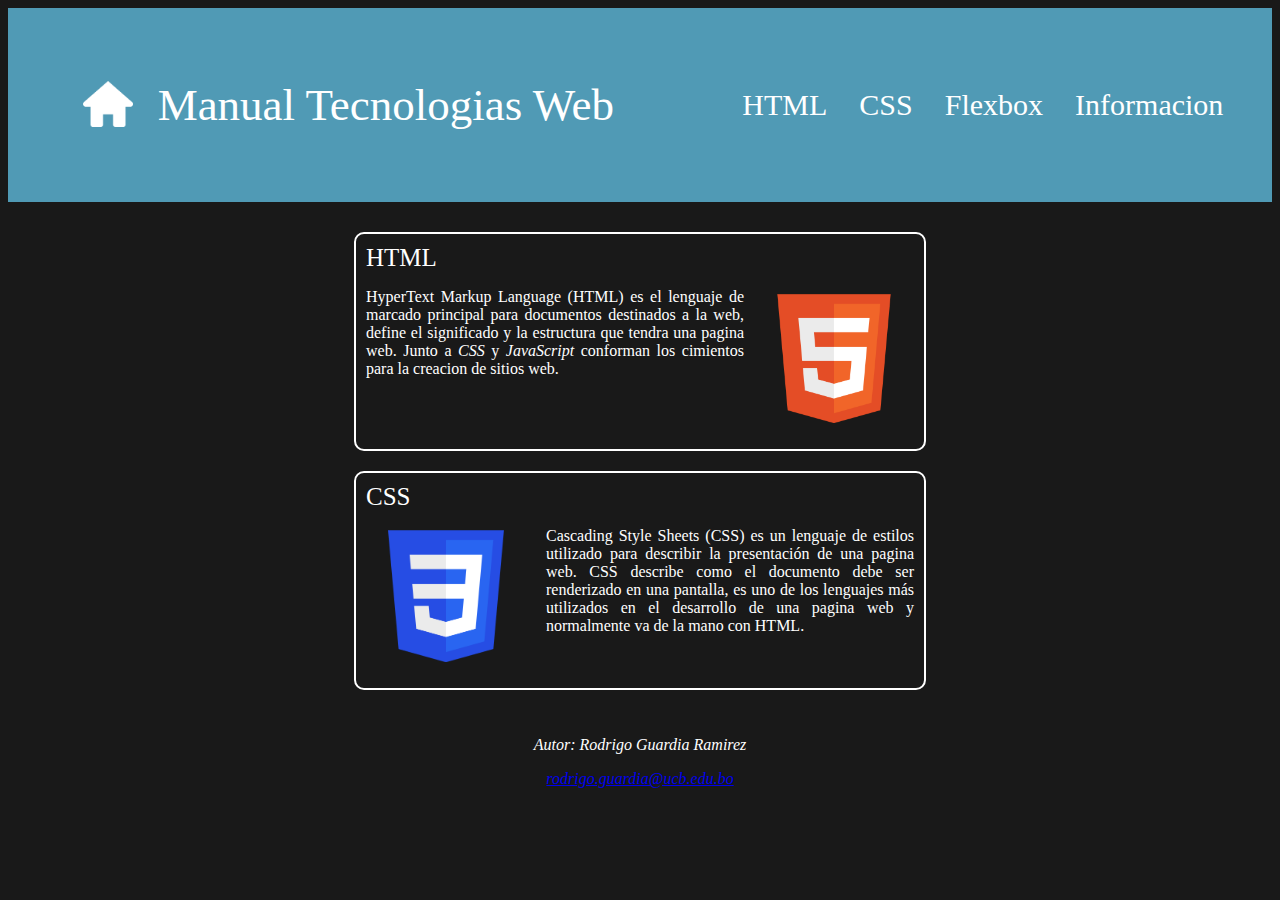
<file: index.html>
<!DOCTYPE html>
<html lang="en">
<head>
    <meta charset="UTF-8">
    <meta http-equiv="X-UA-Compatible" content="IE=edge">
    <meta name="viewport" content="width=device-width, initial-scale=1.0">
    <link rel="stylesheet" type="text/css" href="CSS/style.css">
    <title>Manual Tecnologias Web</title>
    <link rel="icon" href="imagenes/Title_Icon.png" type="image/icon type">

</head>

<body>
    <div id="page_select">
        <div id = "title">
            <header>
                <a href="index.html" id="main_title"><img src="imagenes/house.png" alt="Home" id = "home">Manual Tecnologias Web</a>
            </header>
        </div >
        <div id="links">
            <div class="link" style="cursor: pointer;" onclick="location.href='HTML/htmlGuide.html';">
                <a class = "Redirect_Link" href="HTML/htmlGuide.html" target="_self">HTML</a>
            </div>
            <div class="link" style="cursor: pointer;" onclick="location.href='HTML/cssGuide.html';">
                <a class = "Redirect_Link" href="HTML/cssGuide.html" target="_self">CSS</a>
            </div>
            <div class="link" style="cursor: pointer;" onclick="location.href='HTML/flexbox.html';">
                <a class = "Redirect_Link" href="HTML/flexbox.html" target="_self">Flex<wbr>box</a>
            </div>
            <div class = "link" style="cursor: pointer;" onclick="location.href='HTML/aboutMe.html';">
                <a class = "Redirect_Link" href="HTML/aboutMe.html" target="_self">Informa<wbr>cion</a>
            </div>
        </div>
    </div>

    <div id="pages">
        <div class = "page_Text" onclick="location.href='HTML/htmlGuide.html';" style="cursor: pointer;">
            <a class = "Redirect_Link" href="HTML/htmlGuide.html" target="_self">HTML</a>
            <p><img id = "imgHTML" src="imagenes/html.png" class="image">
                HyperText Markup Language (HTML) es el lenguaje de marcado principal
                para documentos destinados a la web, define el significado y la estructura que tendra una pagina web. 
                Junto a <em>CSS</em> y <em>JavaScript</em> conforman los cimientos para la creacion de sitios web.
            </p>
        </div>
        <div class = "page_Text" onclick="location.href='HTML/cssGuide.html';" style="cursor: pointer;">
            <a class = "Redirect_Link" href="HTML/cssGuide.html" target="_self">CSS</a>
            <p>
                <img src="imagenes/CSS.png" alt="logo_css" id = "imgCSS" class="image">
                Cascading Style Sheets (CSS) es un lenguaje de estilos utilizado para describir la presentación de una pagina web.
                CSS describe como el documento debe ser renderizado en una pantalla, es uno de los lenguajes más utilizados en el desarrollo de una pagina web
                y normalmente va de la mano con HTML.
            </p>
        </div>
    </div>
    <footer>
        <address>
            <p id ="autor">Autor: Rodrigo Guardia Ramirez</p>
            <a id = "autor" href = "mailto:rodrigo.guardia@ucb.edu.bo">rodrigo.guardia@ucb.edu.bo</a>
        </address>
    </footer>
</body>
</html>
</file>
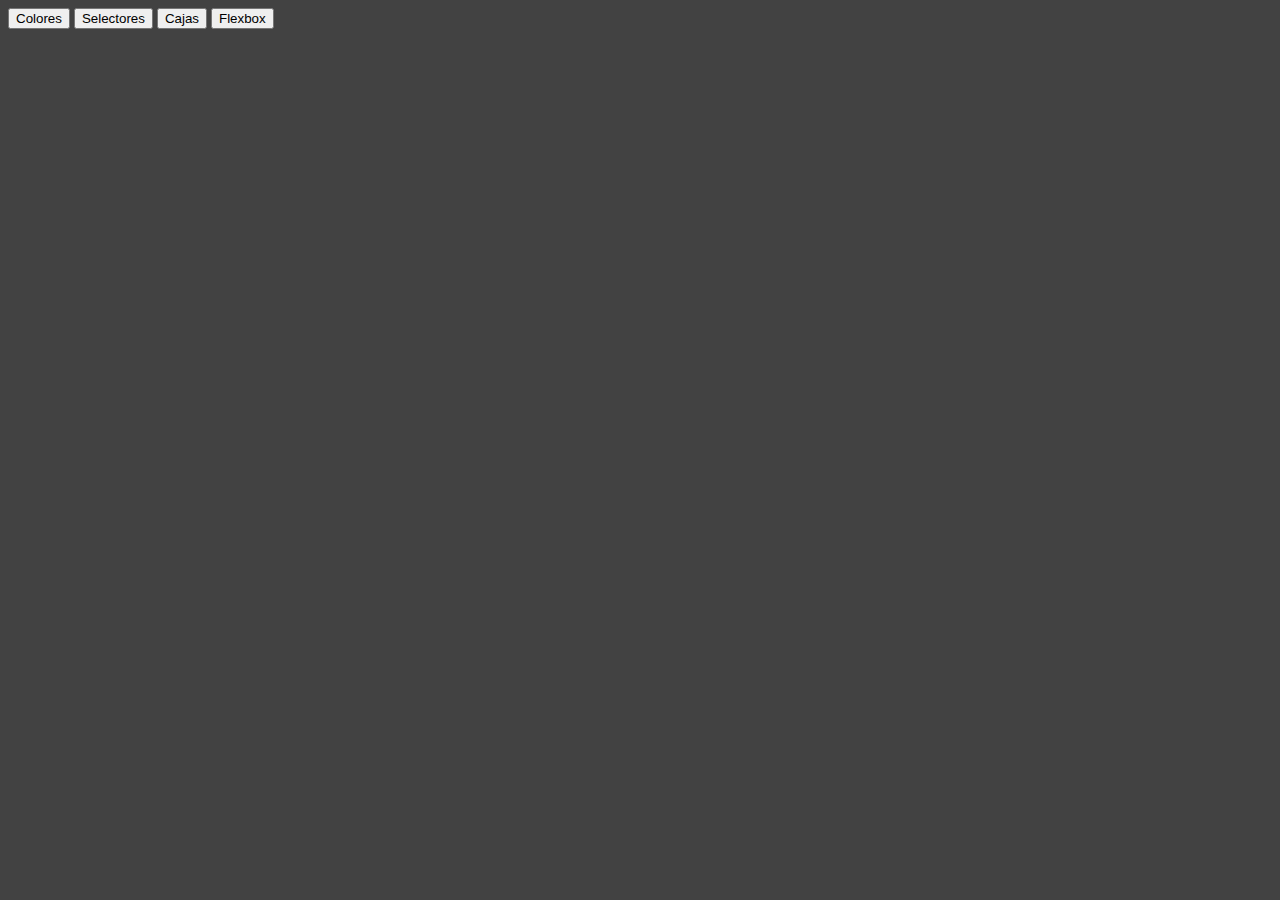
<file: cssGuide.html>
<!DOCTYPE html>
<html lang="en">
<head>
    <meta charset="UTF-8">
    <meta http-equiv="X-UA-Compatible" content="IE=edge">
    <meta name="viewport" content="width=device-width, initial-scale=1.0">
    <link rel="stylesheet" type="text/css" href="style.css">
    <title>Manual Tecnologias Web</title>
    <link rel="icon" href="Title_Icon.png" type="image/icon type">
</head>


<body>
    <aside id = "list">
        <button class = "listSelect">Colores</button>
        <button class = "listSelect">Selectores</button>
        <button class = "listSelect">Cajas</button>
        <button class = "listSelect">Flexbox</button>
    </aside>
</body>
</file>
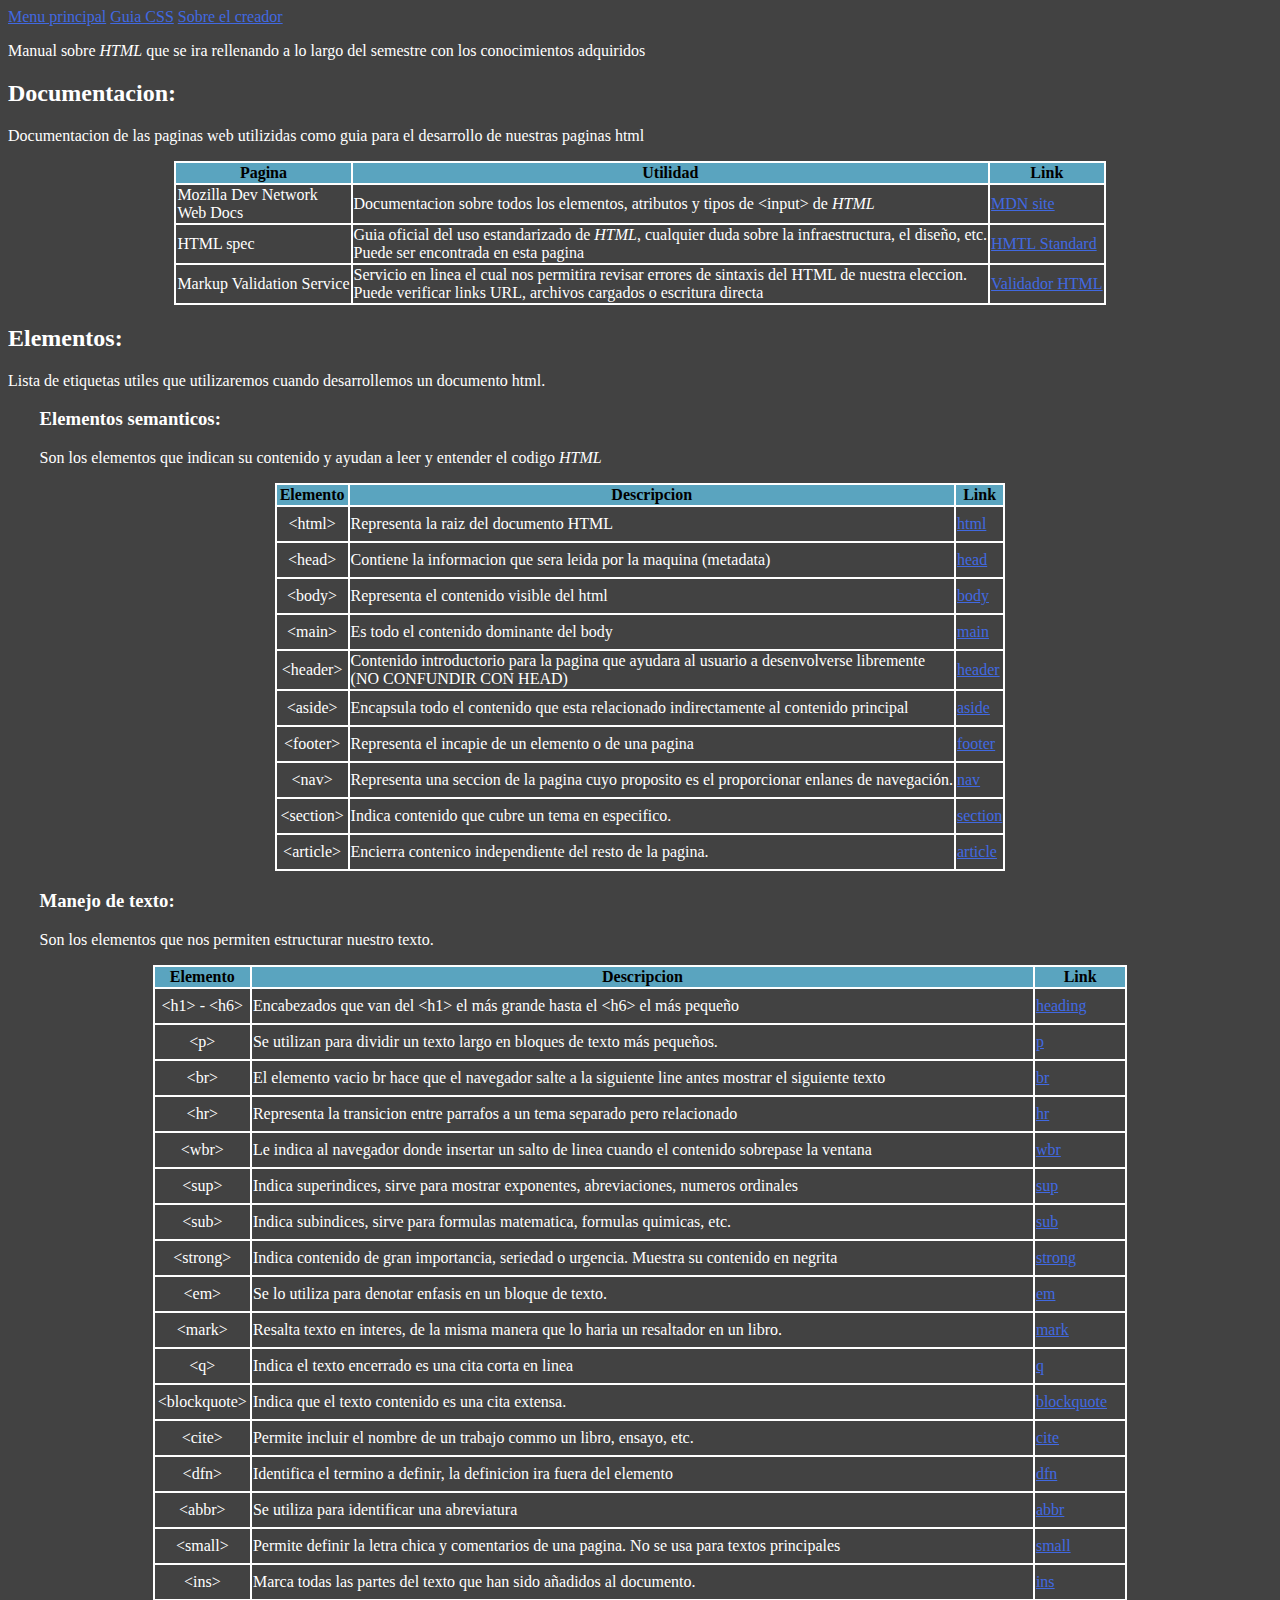
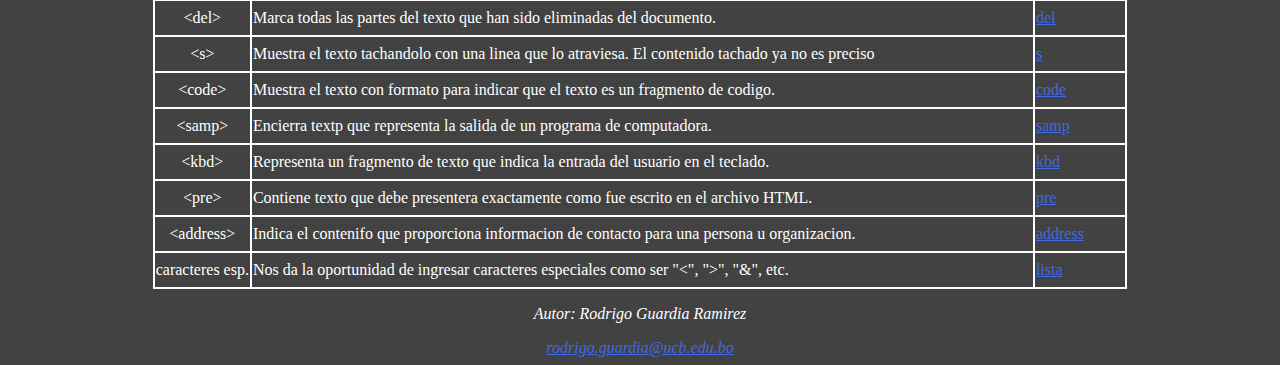
<file: htmlGuide.html>
<!DOCTYPE html>
<html lang="en">
<head>
    <meta charset="UTF-8">
    <meta http-equiv="X-UA-Compatible" content="IE=edge">
    <meta name="viewport" content="width=device-width, initial-scale=1.0">
    <link rel="stylesheet" type="text/css" href="htmlStyle.css">
    <title>Manual Tecnologias Web</title>
    <link rel="icon" href="Title_Icon.png" type="image/icon type">

</head>

<body>
    <a class = "Redirect_Link" href="index.html" target="_self">Menu principal</a>
    <a class = "Redirect_Link" href="cssGuide.html" target="_self">Guia CSS</a>
    <a class = "Redirect_Link" href="aboutMe.html" target="_self">Sobre el creador</a>
    <p>Manual sobre <span class = "italic">HTML</span> que se ira rellenando a lo largo del semestre con los conocimientos adquiridos</p>
    <h2>Documentacion:</h2>
    <p>Documentacion de las paginas web utilizidas como guia para el desarrollo de nuestras paginas html</p>
    <table>
        <thead>
            <tr>
                <th>
                    Pagina
                </th>
                <th>
                    Utilidad
                </th>
                <th>
                    Link
                </th>
            </tr>
        </thead>
        <tbody>
            <tr>
                <td>
                    Mozilla Dev Network<br>
                    Web Docs
                </td>
                <td>
                    Documentacion sobre todos los elementos, atributos y tipos de &lt;input&gt; de <span class = "italic">HTML</span>
                </td>
                <td>
                    <a href="https://developer.mozilla.org/en-US/docs/Web/HTML" target="_blank">MDN site</a>
                </td>
            </tr>
            <tr>
                <td>
                    HTML spec
                </td>
                <td>
                    Guia oficial del uso estandarizado de <em>HTML</em>, cualquier duda sobre la infraestructura, el diseño, etc.<br>Puede ser encontrada en esta pagina
                </td>
                <td>
                    <a href="https://html.spec.whatwg.org" target="_blank">HMTL Standard</a>
                </td>
            </tr>
            <tr>
                <td>
                    Markup Validation Service
                </td>
                <td>
                    Servicio en linea el cual nos permitira revisar errores de sintaxis del HTML de nuestra eleccion.<br> 
                    Puede verificar links URL, archivos cargados o escritura directa
                </td>
                <td>
                    <a href="https://validator.w3.org" target="_blank">Validador HTML</a>
                </td>
            </tr>
        </tbody>
    </table>

    <h2>Elementos: </h2>
    <p>Lista de etiquetas utiles que utilizaremos cuando desarrollemos un documento html.</p>
        <h3 class = "subtitle">Elementos semanticos:</h3>
        <p class = "subtitle">Son los elementos que indican su contenido y ayudan a leer y entender el codigo <em>HTML</em></p>

        <table> 
            <thead>
                <tr>    
                    <th>Elemento </th>
                    <th>Descripcion </th>
                    <th>Link </th>
                </tr>
            </thead>
            <tbody>
                <tr>
                    <td class = "element">&lt;html&gt;</td>
                    <td>Representa la raiz del documento HTML </td>
                    <td><a href = "https://developer.mozilla.org/en-US/docs/Web/HTML/Element/html" target="_blank">html</a></td>
                </tr>
                
                <tr>
                    <td class = "element">&lt;head&gt;</td>
                    <td>Contiene la informacion que sera leida por la maquina (metadata)</td>
                    <td><a href = "https://developer.mozilla.org/en-US/docs/Web/HTML/Element/head" target = "_blank">head</a></td>
                </tr>

                <tr>
                    <td class = "element">&lt;body&gt;</td>
                    <td>Representa el contenido visible del html</td>
                    <td><a href = "https://developer.mozilla.org/en-US/docs/Web/HTML/Element/body" target = "_blank">body</a></td>
                </tr>

                <tr>
                    <td class = "element">&lt;main&gt;</td>
                    <td>Es todo el contenido dominante del body</td>
                    <td><a href = "https://developer.mozilla.org/en-US/docs/Web/HTML/Element/main" target = "_blank">main</a></td>
                </tr>

                <tr>
                    <td class = "element">&lt;header&gt;</td>
                    <td>Contenido introductorio para la pagina que ayudara al usuario a desenvolverse libremente <br> (NO CONFUNDIR CON HEAD)</td>
                    <td><a href = "https://developer.mozilla.org/en-US/docs/Web/HTML/Element/header" target = "_blank">header</a></td>
                </tr>

                <tr>
                    <td class = "element">&lt;aside&gt;</td>
                    <td>Encapsula todo el contenido que esta relacionado indirectamente al contenido principal</td>
                    <td><a href = "https://developer.mozilla.org/en-US/docs/Web/HTML/Element/aside" target = "_blank">aside</a></td>
                </tr>

                <tr>
                    <td class = "element">&lt;footer&gt;</td>
                    <td>Representa el incapie de un elemento o de una pagina</td>
                    <td><a href = "https://developer.mozilla.org/en-US/docs/Web/HTML/Element/footer" target = "_blank">footer</a></td>
                </tr>

                <tr>
                    <td class = "element">&lt;nav&gt;</td>
                    <td>Representa una seccion de la pagina cuyo proposito es el proporcionar enlanes de navegación.</td>
                    <td><a href="https://developer.mozilla.org/en-US/docs/Web/HTML/Element/nav" target="_blank">nav</a></td>
                </tr>

                <tr>
                    <td class = "element">&lt;section&gt;</td>
                    <td>Indica contenido que cubre un tema en especifico.</td>
                    <td><a href="https://developer.mozilla.org/en-US/docs/Web/HTML/Element/section" target="_blank">section</a></td>
                </tr>

                <tr>
                    <td class = "element">&lt;article&gt;</td>
                    <td>Encierra contenico independiente del resto de la pagina.</td>
                    <td><a href="https://developer.mozilla.org/en-US/docs/Web/HTML/Element/article" target="_blank">article</a></td>
                </tr>

            </tbody>

        </table>

        <h3 class = "subtitle">Manejo de texto: </h3>
        <p class = "subtitle">Son los elementos que nos permiten estructurar nuestro texto.</p>

        <table>
            <thead>
                <tr>    
                    <th>Elemento </th>
                    <th>Descripcion</th>
                    <th>Link </th>
                </tr>
            </thead>
            <tbody>
                <tr>
                    <td class = "element">&lt;h1&gt; - &lt;h6&gt;</td>
                    <td>
                        Encabezados que van del &lt;h1&gt; el más grande hasta el &lt;h6&gt; el más pequeño
                    </td>
                    <td><a href="https://developer.mozilla.org/en-US/docs/Web/HTML/Element/Heading_Elements" target="_blank">heading</a></td>
                </tr>

                <tr>
                    <td class = "element">&lt;p&gt;</td>
                    <td>Se utilizan para dividir un texto largo en bloques de texto más pequeños.</td>
                    <td><a href="https://developer.mozilla.org/en-US/docs/Web/HTML/Element/p" target="_blank">p</a></td>
                </tr>

                <tr>
                    <td class = "element">&lt;br&gt;</td>
                    <td>El elemento vacio br hace que el navegador salte a la siguiente line antes mostrar el siguiente texto</td>
                    <td><a href="https://developer.mozilla.org/en-US/docs/Web/HTML/Element/br" target="_blank">br</a></td>
                </tr>

                <tr>
                    <td class = "element">&lt;hr&gt;</td>
                    <td>Representa la transicion entre parrafos a un tema separado pero relacionado</td>
                    <td><a href="https://developer.mozilla.org/en-US/docs/Web/HTML/Element/hr" target="_blank">hr</a></td>
                </tr>

                <tr>
                    <td class = "element">&lt;wbr&gt;</td>
                    <td>Le indica al navegador donde insertar un salto de linea cuando el contenido sobrepase la ventana</td>
                    <td><a href="https://developer.mozilla.org/en-US/docs/Web/HTML/Element/wbr" target="_blank">wbr</a></td>
                </tr>
                
                <tr>
                    <td class = "element">&lt;sup&gt;</td>
                    <td>Indica superindices, sirve para mostrar exponentes, abreviaciones, numeros ordinales</td>
                    <td><a href="https://developer.mozilla.org/en-US/docs/Web/HTML/Element/sup" target="_blank">sup</a></td>
                </tr>

                <tr>
                    <td class = "element">&lt;sub&gt;</td>
                    <td>Indica subindices, sirve para formulas matematica, formulas quimicas, etc.</td>
                    <td><a href="https://developer.mozilla.org/en-US/docs/Web/HTML/Element/sub" target="_blank">sub</a></td>
                </tr>

                <tr>
                    <td class = "element">&lt;strong&gt;</td>
                    <td>Indica contenido de gran importancia, seriedad o urgencia. Muestra su contenido en negrita</td>
                    <td><a href="https://developer.mozilla.org/en-US/docs/Web/HTML/Element/strong" target="_blank">strong</a></td>
                </tr>

                <tr>
                    <td class = "element">&lt;em&gt;</td>
                    <td>Se lo utiliza para denotar enfasis en un bloque de texto.</td>
                    <td><a href="https://developer.mozilla.org/en-US/docs/Web/HTML/Element/em" target="_blank">em</a></td>
                </tr>

                <tr>
                    <td class = "element">&lt;mark&gt;</td>
                    <td>Resalta texto en interes, de la misma manera que lo haria un resaltador en un libro.</td>
                    <td><a href="https://developer.mozilla.org/en-US/docs/Web/HTML/Element/mark" target="_blank">mark</a></td>
                </tr>

                <tr>
                    <td class = "element">&lt;q&gt;</td>
                    <td>Indica el texto encerrado es una cita corta en linea</td>
                    <td><a href="https://developer.mozilla.org/en-US/docs/Web/HTML/Element/q" target="_blank">q</a></td>
                </tr>

                <tr>
                    <td class = "element">&lt;blockquote&gt;</td>
                    <td>Indica que el texto contenido es una cita extensa.</td>
                    <td><a href="https://developer.mozilla.org/en-US/docs/Web/HTML/Element/blockquote" target="_blank">blockquote</a></td>
                </tr>

                <tr>
                    <td class = "element">&lt;cite&gt;</td>
                    <td>Permite incluir el nombre de un trabajo commo un libro, ensayo, etc.</td>
                    <td><a href="https://developer.mozilla.org/en-US/docs/Web/HTML/Element/cite" target="_blank">cite</a></td>
                </tr>

                <tr>
                    <td class = "element">&lt;dfn&gt;</td>
                    <td>Identifica el termino a definir, la definicion ira fuera del elemento</td>
                    <td><a href="https://developer.mozilla.org/en-US/docs/Web/HTML/Element/dfn" target="_blank">dfn</a></td>
                </tr>

                <tr>
                    <td class = "element">&lt;abbr&gt;</td>
                    <td>Se utiliza para identificar una abreviatura</td>
                    <td><a href="https://developer.mozilla.org/en-US/docs/Web/HTML/Element/abbr" target="_blank">abbr</a></td>
                </tr>

                <tr>
                    <td class = "element">&lt;small&gt;</td>
                    <td>Permite definir la letra chica y comentarios de una pagina. No se usa para textos principales</td>
                    <td><a href="https://developer.mozilla.org/en-US/docs/Web/HTML/Element/small" target="_blank">small</a></td>
                </tr>

                <tr>
                    <td class = "element">&lt;ins&gt;</td>
                    <td>Marca todas las partes del texto que han sido añadidos al documento.</td>
                    <td><a href="https://developer.mozilla.org/en-US/docs/Web/HTML/Element/ins" target="_blank">ins</a></td>
                </tr>

                <tr>
                    <td class = "element">&lt;del&gt;</td>
                    <td>Marca todas las partes del texto que han sido eliminadas del documento.</td>
                    <td><a href="https://developer.mozilla.org/en-US/docs/Web/HTML/Element/del" target="_blank">del</a></td>
                </tr>

                <tr>
                    <td class = "element">&lt;s&gt;</td>
                    <td>Muestra el texto tachandolo con una linea que lo atraviesa. El contenido tachado ya no es preciso</td>
                    <td><a href="https://developer.mozilla.org/en-US/docs/Web/HTML/Element/s" target="_blank">s</a></td>
                </tr>

                <tr>
                    <td class = "element">&lt;code&gt;</td>
                    <td>Muestra el texto con formato para indicar que el texto es un fragmento de codigo.</td>
                    <td><a href="https://developer.mozilla.org/en-US/docs/Web/HTML/Element/code" target="_blank">code</a></td>
                </tr>

                <tr>
                    <td class = "element">&lt;samp&gt;</td>
                    <td>Encierra textp que representa la salida de un programa de computadora.</td>
                    <td><a href="https://developer.mozilla.org/en-US/docs/Web/HTML/Element/samp" target="_blank">samp</a></td>
                </tr>

                <tr>
                    <td class = "element">&lt;kbd&gt;</td>
                    <td>Representa un fragmento de texto que indica la entrada del usuario en el teclado.</td>
                    <td><a href="https://developer.mozilla.org/en-US/docs/Web/HTML/Element/kbd" target="_blank">kbd</a></td>
                </tr>

                <tr>
                    <td class = "element">&lt;pre&gt;</td>
                    <td>Contiene texto que debe presentera exactamente como fue escrito en el archivo HTML.</td>
                    <td><a href="https://developer.mozilla.org/en-US/docs/Web/HTML/Element/pre" target="_blank">pre</a></td>
                </tr>

                <tr>
                    <td class = "element">&lt;address&gt;</td>
                    <td>Indica el contenifo que proporciona informacion de contacto para una persona u organizacion.</td>
                    <td><a href="https://developer.mozilla.org/en-US/docs/Web/HTML/Element/address" target="_blank">address</a></td>
                </tr>

                <tr>
                    <td class = "element">caracteres esp.</td>
                    <td>Nos da la oportunidad de ingresar caracteres especiales como ser "&lt;", "&gt;", "&amp;", etc.</td>
                    <td><a href="https://developer.mozilla.org/en-US/docs/Glossary/Entity" target="_blank">lista</a></td>
                </tr>
            </tbody>
        </table>

    <address>
        <p id ="autor">Autor: Rodrigo Guardia Ramirez</p>
        <a id = "autor" href = "mailto:rodrigo.guardia@ucb.edu.bo">rodrigo.guardia@ucb.edu.bo</a>
    </address>
</body>
</file>
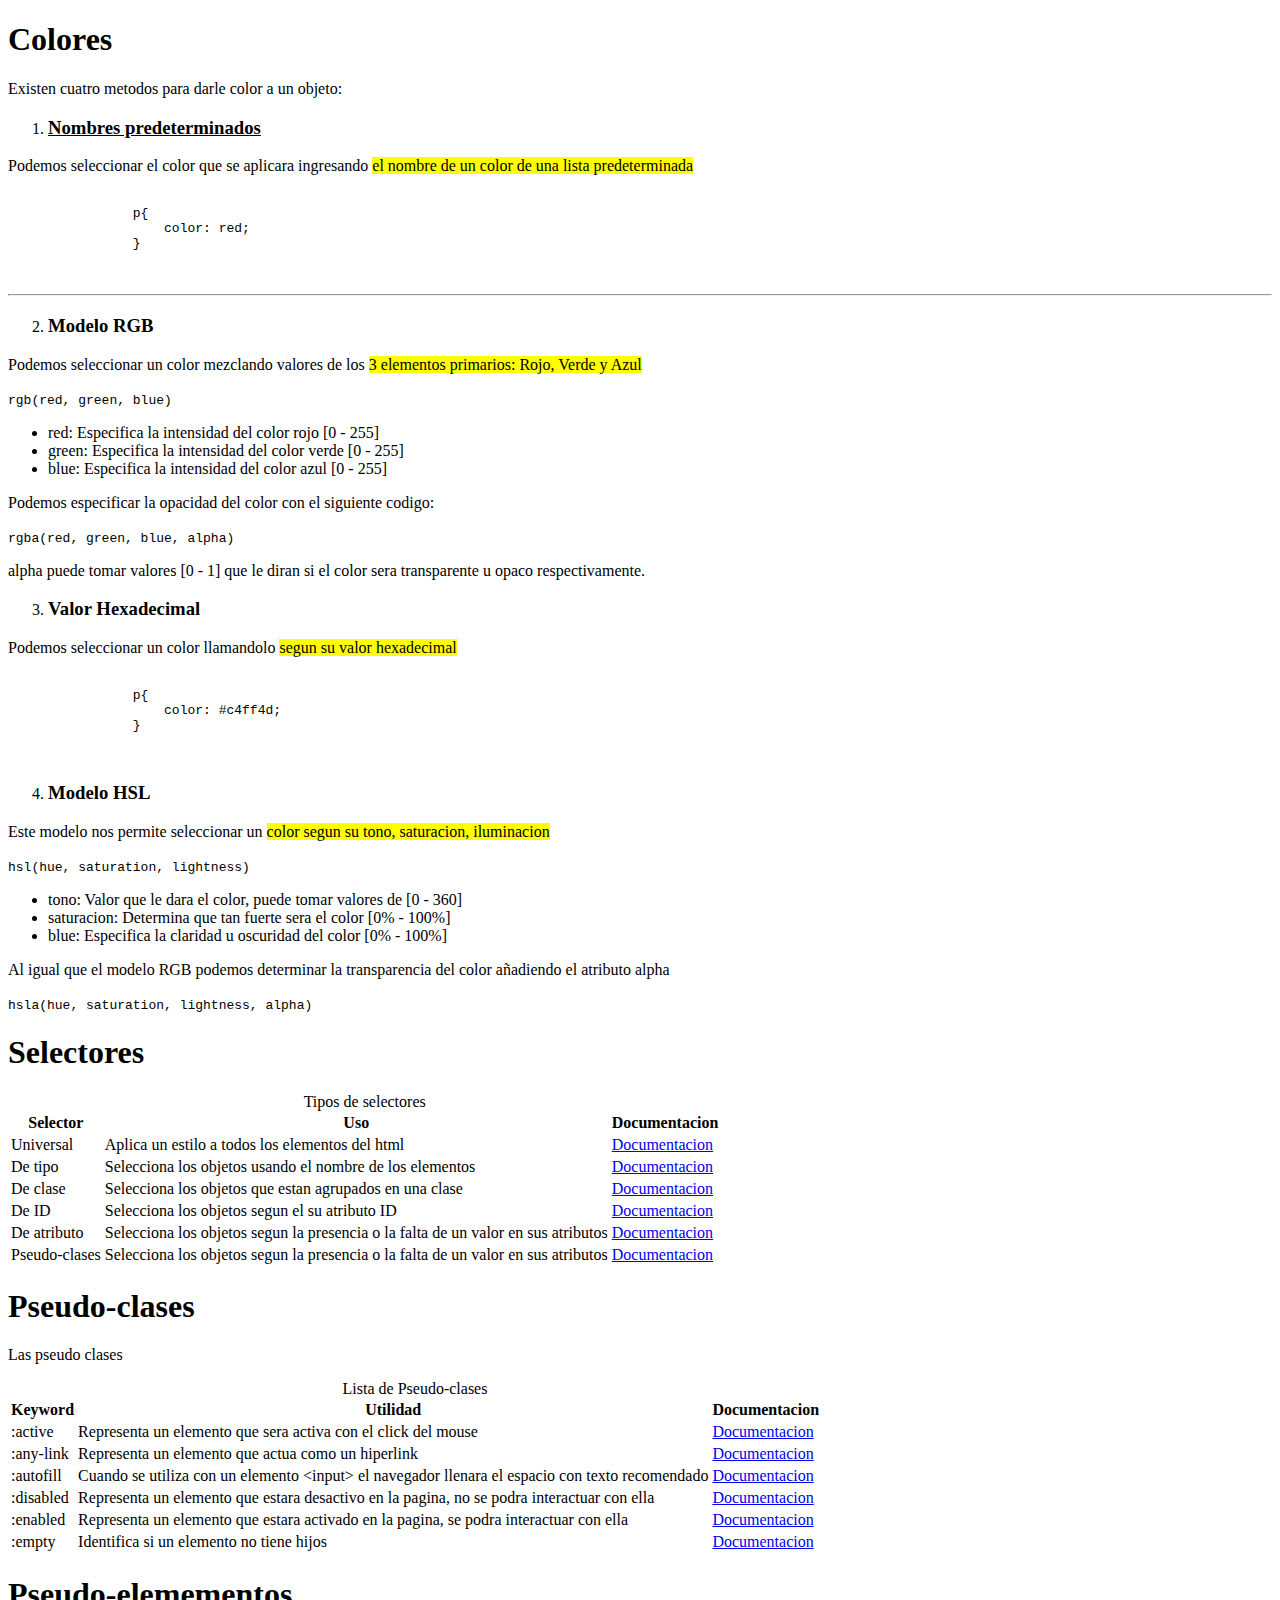
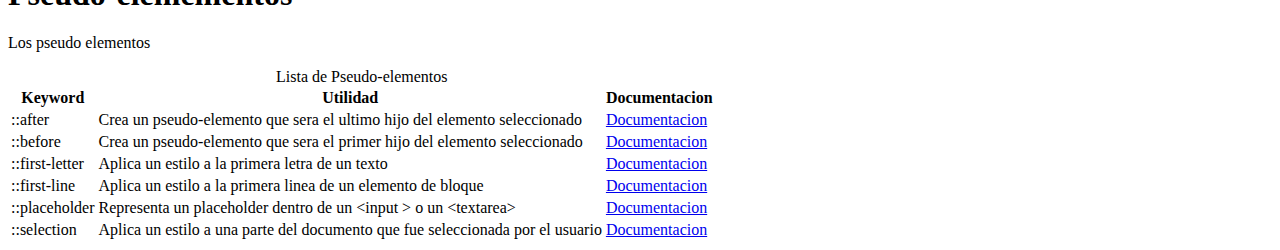
<file: test.html>
<!DOCTYPE html>
<html lang="en">
<head>
    <meta charset="UTF-8">
    <meta http-equiv="X-UA-Compatible" content="IE=edge">
    <meta name="viewport" content="width=device-width, initial-scale=1.0">
    <title>Document</title>
</head>
<body>
    <div>
        
        <header>
            <h1>Colores</h1>
        </header>
        <p>Existen cuatro metodos para darle color a un objeto: </p>
        <div>
            <ol class = "lista">
                <li><h3><u>Nombres predeterminados</u></h3></li>
            </ol>
            <p>Podemos seleccionar el color que se aplicara ingresando <mark>el nombre de un color de una lista predeterminada</mark></p>
            <div class = "preBorder">
            <pre>
                <code class = "code">
                p{
                    color: red;
                }                    
                </code>
            </pre>
        </div>
        </div>
        <hr>
        <div> 
            <ol start="2" class = "lista">
                <li><h3>Modelo RGB</h3></li>
            </ol>
            <p>Podemos seleccionar un color mezclando valores de los <mark>3 elementos primarios: Rojo, Verde y Azul</mark></p>
            <code class = "code">rgb(red, green, blue)</code>
            <ul>
                <li>red: Especifica la intensidad del color rojo [0 - 255]</li>
                <li>green: Especifica la intensidad del color verde [0 - 255]</li>
                <li>blue: Especifica la intensidad del color azul [0 - 255]</li>
            </ul>
            <p>Podemos especificar la opacidad del color con el siguiente codigo:</p>
            <code class = "code">rgba(red, green, blue, alpha)</code>
            <p>alpha puede tomar valores [0 - 1] que le diran si el color sera transparente u opaco respectivamente.</p>
        </div>
        <div>
            <ol start="3" class = "lista">
                <li><h3>Valor Hexadecimal</h3></li>
            </ol>
            <p>Podemos seleccionar un color llamandolo <mark>segun su valor hexadecimal</mark></p>
            <div class = "preBorder">
            <pre>
                <code class = "code">
                p{
                    color: #c4ff4d;
                }                    
                </code>
            </pre>
            </div>
        </div>
        <div>
            <ol start="4" class = "lista">
                <li><h3>Modelo HSL</h3></li>
            </ol>
            <p>Este modelo nos permite seleccionar un <mark>color segun su tono, saturacion, iluminacion</mark></p>
            <code class = "code">hsl(hue, saturation, lightness)</code>
            <ul>
                <li>tono: Valor que le dara el color, puede tomar valores de [0 - 360]</li>
                <li>saturacion: Determina que tan fuerte sera el color [0% - 100%]</li>
                <li>blue: Especifica la claridad u oscuridad del color [0% - 100%]</li>
            </ul>
            <p>Al igual que el modelo RGB podemos determinar la transparencia del color añadiendo el atributo alpha</p>
            <code class = "code">hsla(hue, saturation, lightness, alpha)</code>
        </div>
    </div>


    <!---->
    <div>
        <h1>Selectores</h1>
        <table>
            <caption>Tipos de selectores</caption>
            <thead>
                <tr>
                    <th scope="col">Selector</th>
                    <th scope="col">Uso</th>
                    <th scope="col">Documentacion</th>
                </tr>
            </thead>
            <tbody>
                <tr>
                    <td class = "element" >Universal</td>
                    <td>Aplica un estilo a todos los elementos del html</td>
                    <td>
                        <a id = "link" href="https://developer.mozilla.org/en-US/docs/Web/CSS/Universal_selectors">Documentacion</a>
                    </td>
                </tr>
                <tr>
                    <td class = "element" >De tipo</td>
                    <td>Selecciona los objetos usando el nombre de los elementos</td>
                    <td>
                        <a id = "link" href="https://developer.mozilla.org/en-US/docs/Web/CSS/Type_selectors">Documentacion</a>
                    </td>
                </tr>
                <tr>
                    <td class = "element" >De clase</td>
                    <td>Selecciona los objetos que estan agrupados en una clase</td>
                    <td>
                        <a id = "link" href="https://developer.mozilla.org/en-US/docs/Web/CSS/Class_selectors">Documentacion</a>
                    </td>
                </tr>
                <tr>
                    <td class = "element" >De ID</td>
                    <td>Selecciona los objetos segun el su atributo ID</td>
                    <td>
                        <a id = "link" href="https://developer.mozilla.org/en-US/docs/Web/CSS/ID_selectors">Documentacion</a>
                    </td>
                </tr>
                <tr>
                    <td class = "element" >De atributo</td>
                    <td>Selecciona los objetos segun la presencia o la falta de un valor en sus atributos</td>
                    <td>
                        <a id = "link" href="https://developer.mozilla.org/en-US/docs/Web/CSS/Attribute_selectors">Documentacion</a>
                    </td>
                </tr>
                <tr>
                    <td class = "element" >Pseudo-clases</td>
                    <td>Selecciona los objetos segun la presencia o la falta de un valor en sus atributos</td>
                    <td>
                        <a id = "link" href="https://developer.mozilla.org/en-US/docs/Web/CSS/Attribute_selectors">Documentacion</a>
                    </td>
                </tr>
            </tbody>
        </table>
    </div>


    <!---->

    <div>
        <h1>Pseudo-clases</h1>
        <p>Las pseudo clases</p>
        <table>
            <caption>Lista de Pseudo-clases</caption>
            <thead>
                <tr>
                    <th scope="col">Keyword</th>
                    <th scope="col">Utilidad</th>
                    <th scope="col">Documentacion</th>
                </tr>
            </thead>
            <tbody>
                <tr>
                    <td class = "element" >:active</td>
                    <td>Representa un elemento que sera activa con el click del mouse</td>
                    <td>
                        <a id = "link" href="https://developer.mozilla.org/en-US/docs/Web/CSS/:active">Documentacion</a>
                    </td>
                </tr>
                <tr>
                    <td class = "element" >:any-link</td>
                    <td>Representa un elemento que actua como un hiperlink</td>
                    <td>
                        <a id = "link" href="https://developer.mozilla.org/en-US/docs/Web/CSS/:any-link">Documentacion</a>
                    </td>
                </tr>
                <tr>
                    <td class = "element" >:autofill</td>
                    <td>Cuando se utiliza con un elemento &lt;input&gt; el navegador llenara el espacio con texto recomendado</td>
                    <td>
                        <a id = "link" href="https://developer.mozilla.org/en-US/docs/Web/CSS/:autofill">Documentacion</a>
                    </td>
                </tr>
                <tr>
                    <td class = "element" >:disabled</td>
                    <td>Representa un elemento que estara desactivo en la pagina, no se podra interactuar con ella</td>
                    <td>
                        <a id = "link" href="https://developer.mozilla.org/en-US/docs/Web/CSS/:disabled">Documentacion</a>
                    </td>
                </tr>
                <tr>
                    <td class = "element" >:enabled</td>
                    <td>Representa un elemento que estara activado en la pagina, se podra interactuar con ella</td>
                    <td>
                        <a id = "link" href="https://developer.mozilla.org/en-US/docs/Web/CSS/:enabled">Documentacion</a>
                    </td>
                </tr>
                <tr>
                    <td class = "element" >:empty</td>
                    <td>Identifica si un elemento no tiene hijos</td>
                    <td>
                        <a id = "link" href="https://developer.mozilla.org/en-US/docs/Web/CSS/:empty">Documentacion</a>
                    </td>
                </tr>
            </tbody>
        </table>
    </div>


    <!---->

    <div>
        <h1>Pseudo-elemementos</h1>
        <p>Los pseudo elementos</p>
        <table>
            <caption>Lista de Pseudo-elementos</caption>
            <thead>
                <tr>
                    <th scope="col">Keyword</th>
                    <th scope="col">Utilidad</th>
                    <th scope="col">Documentacion</th>
                </tr>
            </thead>
            <tbody>
                <tr>
                    <td class = "element" >::after</td>
                    <td>Crea un pseudo-elemento que sera el ultimo hijo del elemento seleccionado</td>
                    <td>
                        <a id = "link" href="https://developer.mozilla.org/en-US/docs/Web/CSS/:active">Documentacion</a>
                    </td>
                </tr>
                <tr>
                    <td class = "element" >::before</td>
                    <td>Crea un pseudo-elemento que sera el primer hijo del elemento seleccionado</td>
                    <td>
                        <a id = "link" href="https://developer.mozilla.org/en-US/docs/Web/CSS/:any-link">Documentacion</a>
                    </td>
                </tr>
                <tr>
                    <td class = "element" >::first-letter</td>
                    <td>Aplica un estilo a la primera letra de un texto</td>
                    <td>
                        <a id = "link" href="https://developer.mozilla.org/en-US/docs/Web/CSS/:active">Documentacion</a>
                    </td>
                </tr>
                <tr>
                    <td class = "element" >::first-line</td>
                    <td>Aplica un estilo a la primera linea de un elemento de bloque</td>
                    <td>
                        <a id = "link" href="https://developer.mozilla.org/en-US/docs/Web/CSS/:active">Documentacion</a>
                    </td>
                </tr>
                <tr>
                    <td class = "element" >::placeholder</td>
                    <td>Representa un placeholder dentro de un  &lt;input &gt; o un &lt;textarea&gt;</td>
                    <td>
                        <a id = "link" href="https://developer.mozilla.org/en-US/docs/Web/CSS/:active">Documentacion</a>
                    </td>
                </tr>
                <tr>
                    <td class = "element" >::selection</td>
                    <td>Aplica un estilo a una parte del documento que fue seleccionada por el usuario</td>
                    <td>
                        <a id = "link" href="https://developer.mozilla.org/en-US/docs/Web/CSS/:active">Documentacion</a>
                    </td>
                </tr>
            </tbody>
        </table>
    </div>
</body>
</html>
</file>
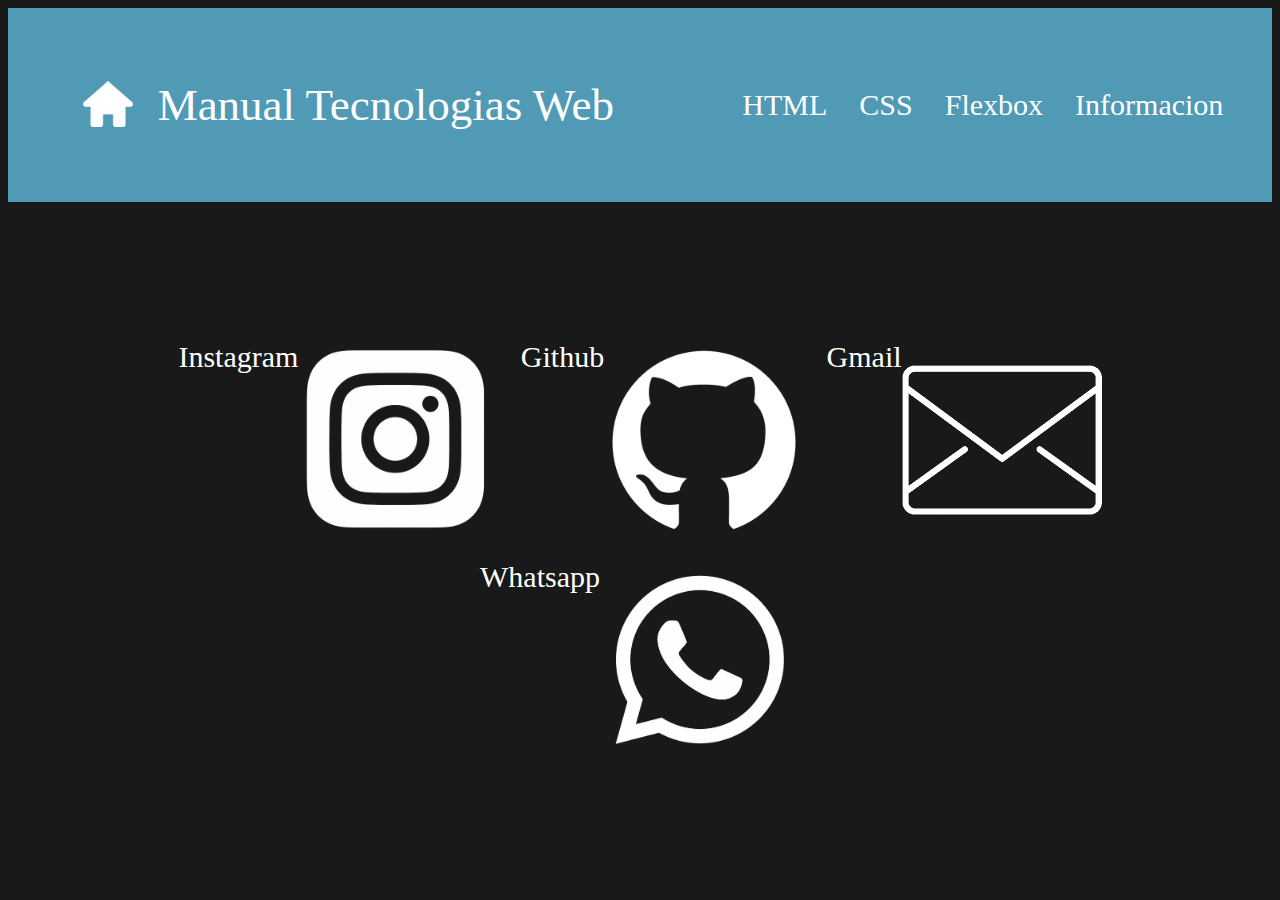
<file: HTML/aboutMe.html>
<!DOCTYPE html>
<html lang="en">
<head>
    <meta charset="UTF-8">
    <meta http-equiv="X-UA-Compatible" content="IE=edge">
    <meta name="viewport" content="width=device-width, initial-scale=1.0">
    <link rel="stylesheet" type="text/css" href="../CSS/meStyle.css">
    <title>Manual Tecnologias Web</title>
    <link rel="icon" href="../imagenes/Title_Icon.png" type="image/icon type">
</head>

<body>
    <div id="page_select">
        <div id = "title">
            <header>
                <a href="../index.html" id="main_title"><img src="../imagenes/house.png" alt="Home" id = "home">Manual Tecnologias Web</a>
            </header>
        </div >
        <div id="links">
            <div class="link" style="cursor: pointer;" onclick="location.href='htmlGuide.html';">
                <a class = "Redirect_Link" href="htmlGuide.html" target="_self">HTML</a>
            </div>
            <div class="link" style="cursor: pointer;" onclick="location.href='cssGuide.html';">
                <a class = "Redirect_Link" href="cssGuide.html" target="_self">CSS</a>
            </div>
            <div class="link" style="cursor: pointer;" onclick="location.href='flexbox.html';">
                <a class = "Redirect_Link" href="flexbox.html" target="_self">Flex<wbr>box</a>
            </div>
            <div class = "link" style="cursor: pointer;" onclick="location.href='aboutMe.html';">
                <a class = "Redirect_Link" href="aboutMe.html" target="_self">Informa<wbr>cion</a>
            </div>
        </div>
    </div>

    <div id = "contacts">
        <a href="https://www.instagram.com/rodrigo.g316/" target="_blank" class = "contact"><img src="../imagenes/insta.png" alt="Instagram" class = "linkImg">Instagram</a>
        <a href="https://github.com/E-Doggo" target="_blank" class = "contact"><img src="../imagenes/github.png" alt="Github" class = "linkImg">Github</a>
        <a href="mailto:rodrigo.guardia@ucb.edu.bo" class = "contact"><img src="../imagenes/gmail1.png" alt="Gmail" class = "linkImg">Gmail</a>
        <a href="https://wa.me/59170728551" class = "contact" target="_blank"><img src="../imagenes/whatsapp.png" alt="Whatsapp" class = "linkImg">Whatsapp</a>
    </div>
</body>
</file>
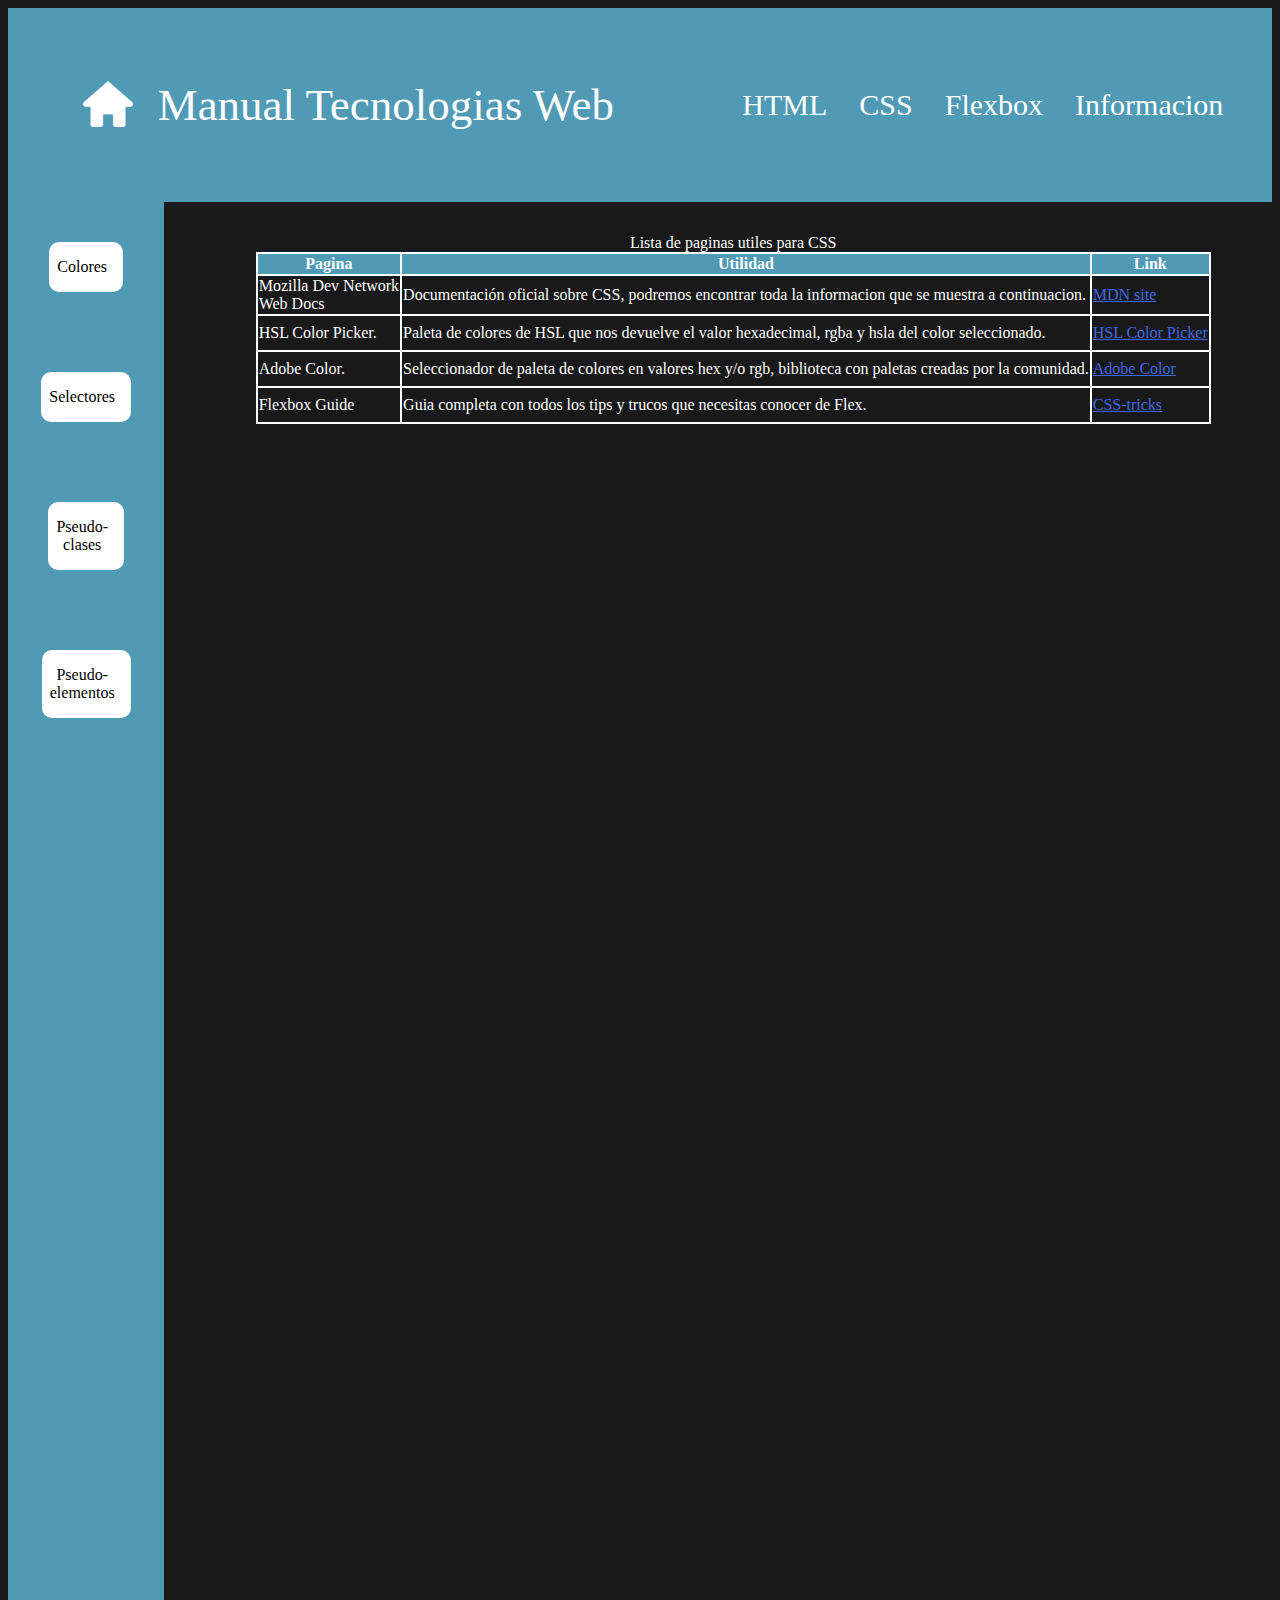
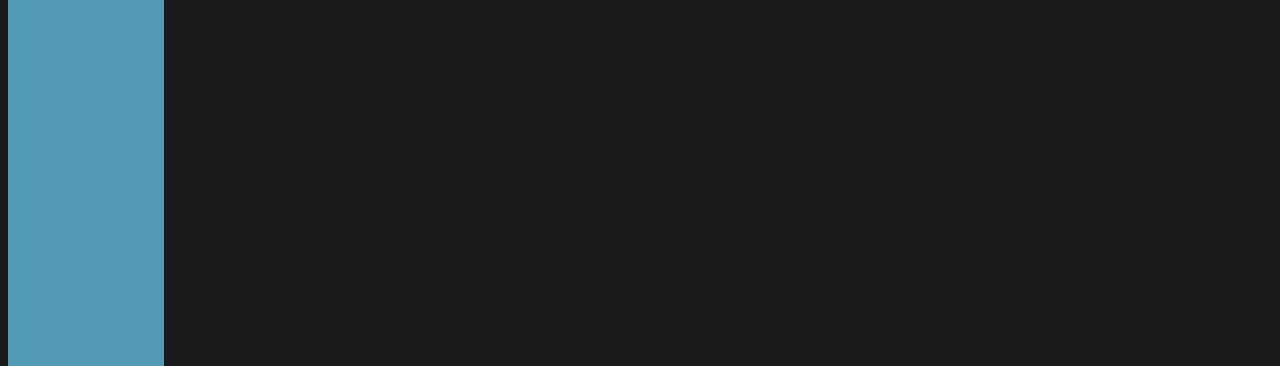
<file: HTML/cssGuide.html>
<!DOCTYPE html>
<html lang="en">
<head>
    <meta charset="UTF-8">
    <meta http-equiv="X-UA-Compatible" content="IE=edge">
    <meta name="viewport" content="width=device-width, initial-scale=1.0">
    <link rel="stylesheet" type="text/css" href="../CSS/cssStyle.css">
    <title>Manual Tecnologias Web</title>
    <link rel="icon" href="../imagenes/Title_Icon.png" type="image/icon type">
    
</head>


<body>
    <div id="page_select">
        <div id = "title">
            <header>
                <a href="../index.html" id="main_title"><img src="../imagenes/house.png" alt="Home" id = "home">Manual Tecnologias Web</a>
            </header>
        </div >
        <div id="links">
            <div class="link" style="cursor: pointer;" onclick="location.href='htmlGuide.html';">
                <a class = "Redirect_Link" href="htmlGuide.html" target="_self">HTML</a>
            </div>
            <div class="link" style="cursor: pointer;" onclick="location.href='cssGuide.html';">
                <a class = "Redirect_Link" href="cssGuide.html" target="_self">CSS</a>
            </div>
            <div class="link" style="cursor: pointer;" onclick="location.href='flexbox.html';">
                <a class = "Redirect_Link" href="flexbox.html" target="_self">Flex<wbr>box</a>
            </div>
            <div class = "link" style="cursor: pointer;" onclick="location.href='aboutMe.html';">
                <a class = "Redirect_Link" href="aboutMe.html" target="_self">Informa<wbr>cion</a>
            </div>
        </div>
    </div>
    <aside id = "list">
        <span><button type = "button" class = "listSelect" id = "color">Colores</button></span>
        <span><button type = "button" class = "listSelect" id = "selector">Selectores</button></span>
        <span><button type = "button" class = "listSelect" id = "pseudoClases">Pseudo-clases</button></span>
        <span><button type = "button" class = "listSelect" id = "pseudoElementos">Pseudo-elementos</button></span>  
    </aside>
    <div id="referencias">
        <table>
            <caption>Lista de paginas utiles para CSS</caption>
            <thead>
                <tr class="tablehead">
                    <th>
                        Pagina
                    </th>
                    <th>
                        Utilidad
                    </th>
                    <th>
                        Link
                    </th>
                </tr>
            </thead>
            <tbody>
                <tr>
                    <td>
                        Mozilla Dev Network<br>
                        Web Docs
                    </td>
                    <td>
                        Documentación oficial sobre CSS, podremos encontrar toda la informacion que se muestra a continuacion.
                    </td>
                    <td>
                        <a href="https://developer.mozilla.org/en-US/docs/Web/CSS" target="_blank">MDN site</a>
                    </td>
                </tr>
                <tr>
                    <td>
                        HSL Color Picker.
                    </td>
                    <td>
                        Paleta de colores de HSL que nos devuelve el valor hexadecimal, rgba y hsla del color seleccionado.
                    </td>
                    <td>
                        <a href="https://hslpicker.com" target="_blank">HSL Color Picker</a>
                    </td>
                </tr>
                <tr>
                    <td>
                        Adobe Color.
                    </td>
                    <td>
                        Seleccionador de paleta de colores en valores hex y/o rgb, biblioteca con paletas creadas por la comunidad.
                    </td>
                    <td>
                        <a href="https://color.adobe.com/es/explore" target="_blank">Adobe Color</a>
                    </td>
                </tr>
                <tr>
                    <td>
                        Flexbox Guide
                    </td>
                    <td>
                        Guia completa con todos los tips y trucos que necesitas conocer de Flex.
                    </td>
                    <td>
                        <a href="https://css-tricks.com/snippets/css/a-guide-to-flexbox/" target="_blank">CSS-tricks</a>
                    </td>
                </tr>
            </tbody>
        </table>    
    </div>
    <script type="text/javascript" src="https://code.jquery.com/jquery-1.7.1.min.js"></script>
    <script type="text/javascript" src="changeContent.js"></script> 

    <div id = "toChange">
             
    </div>
</body>
</file>
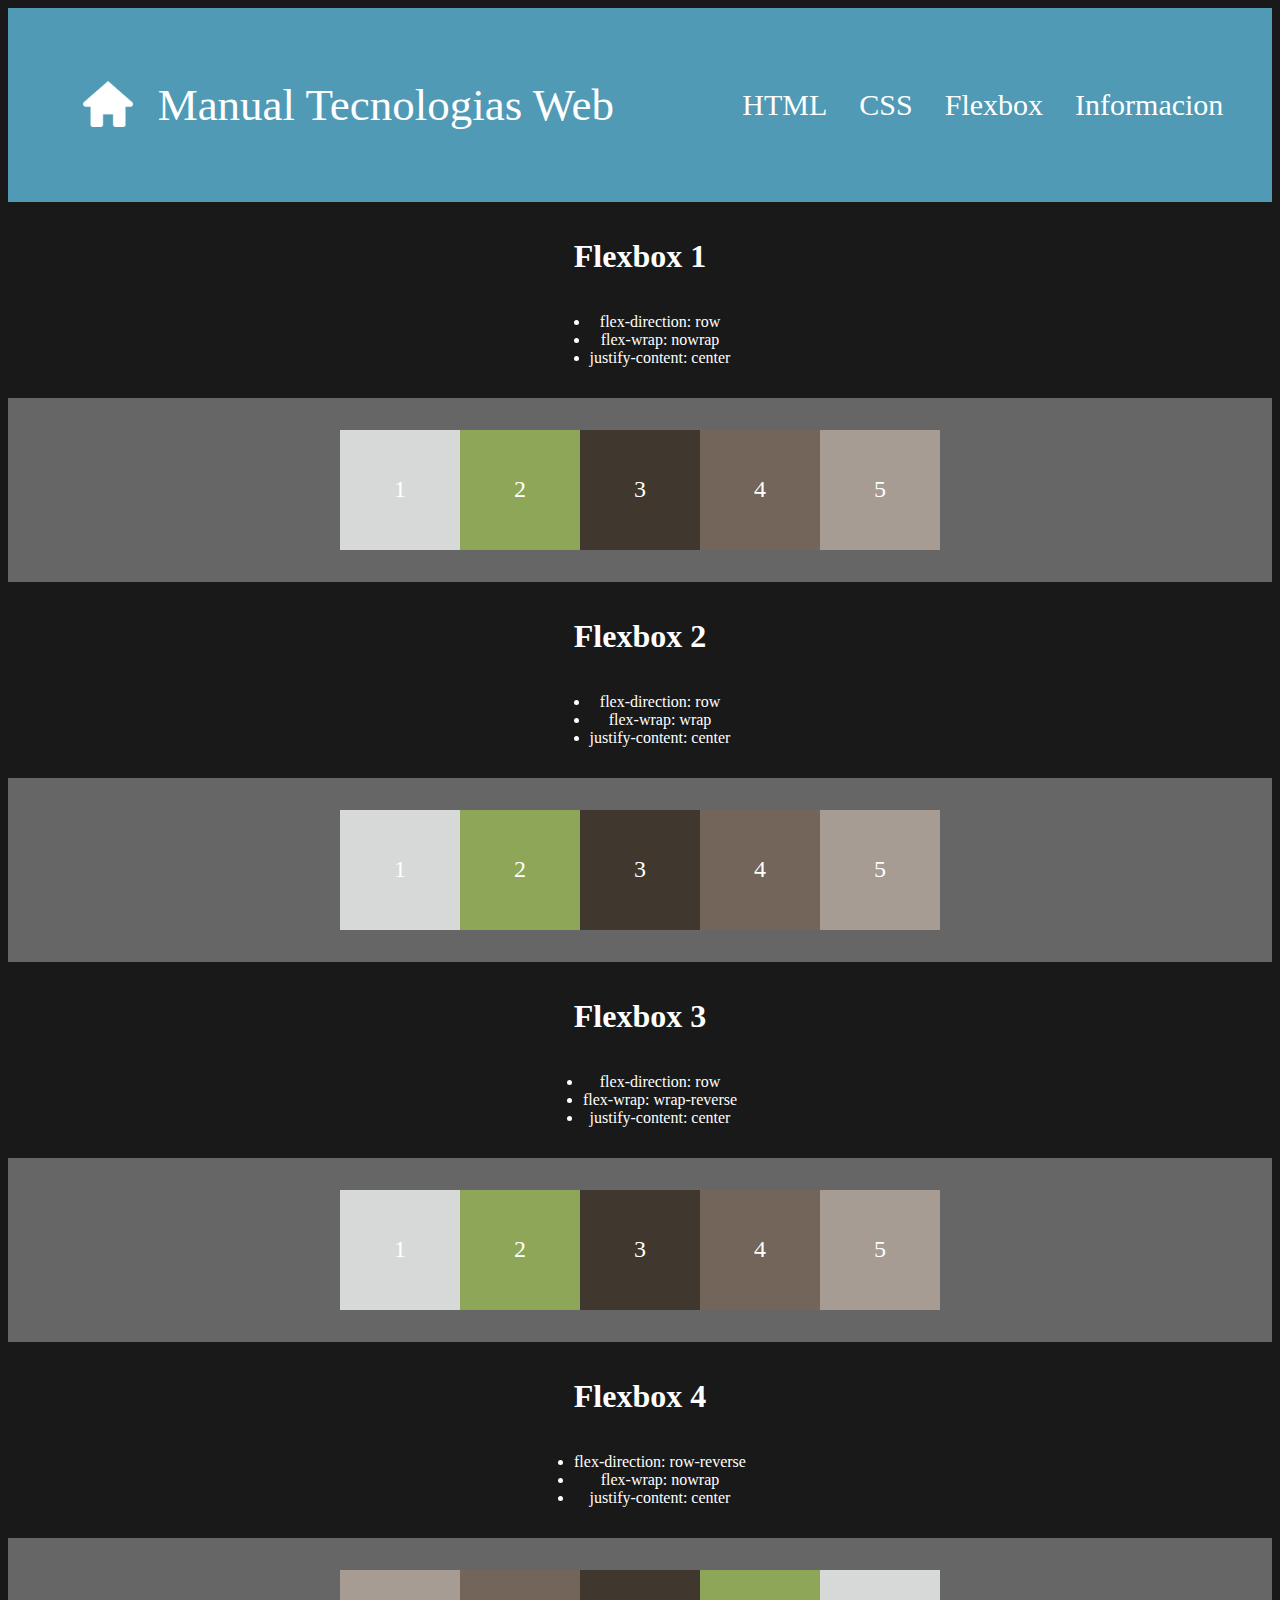
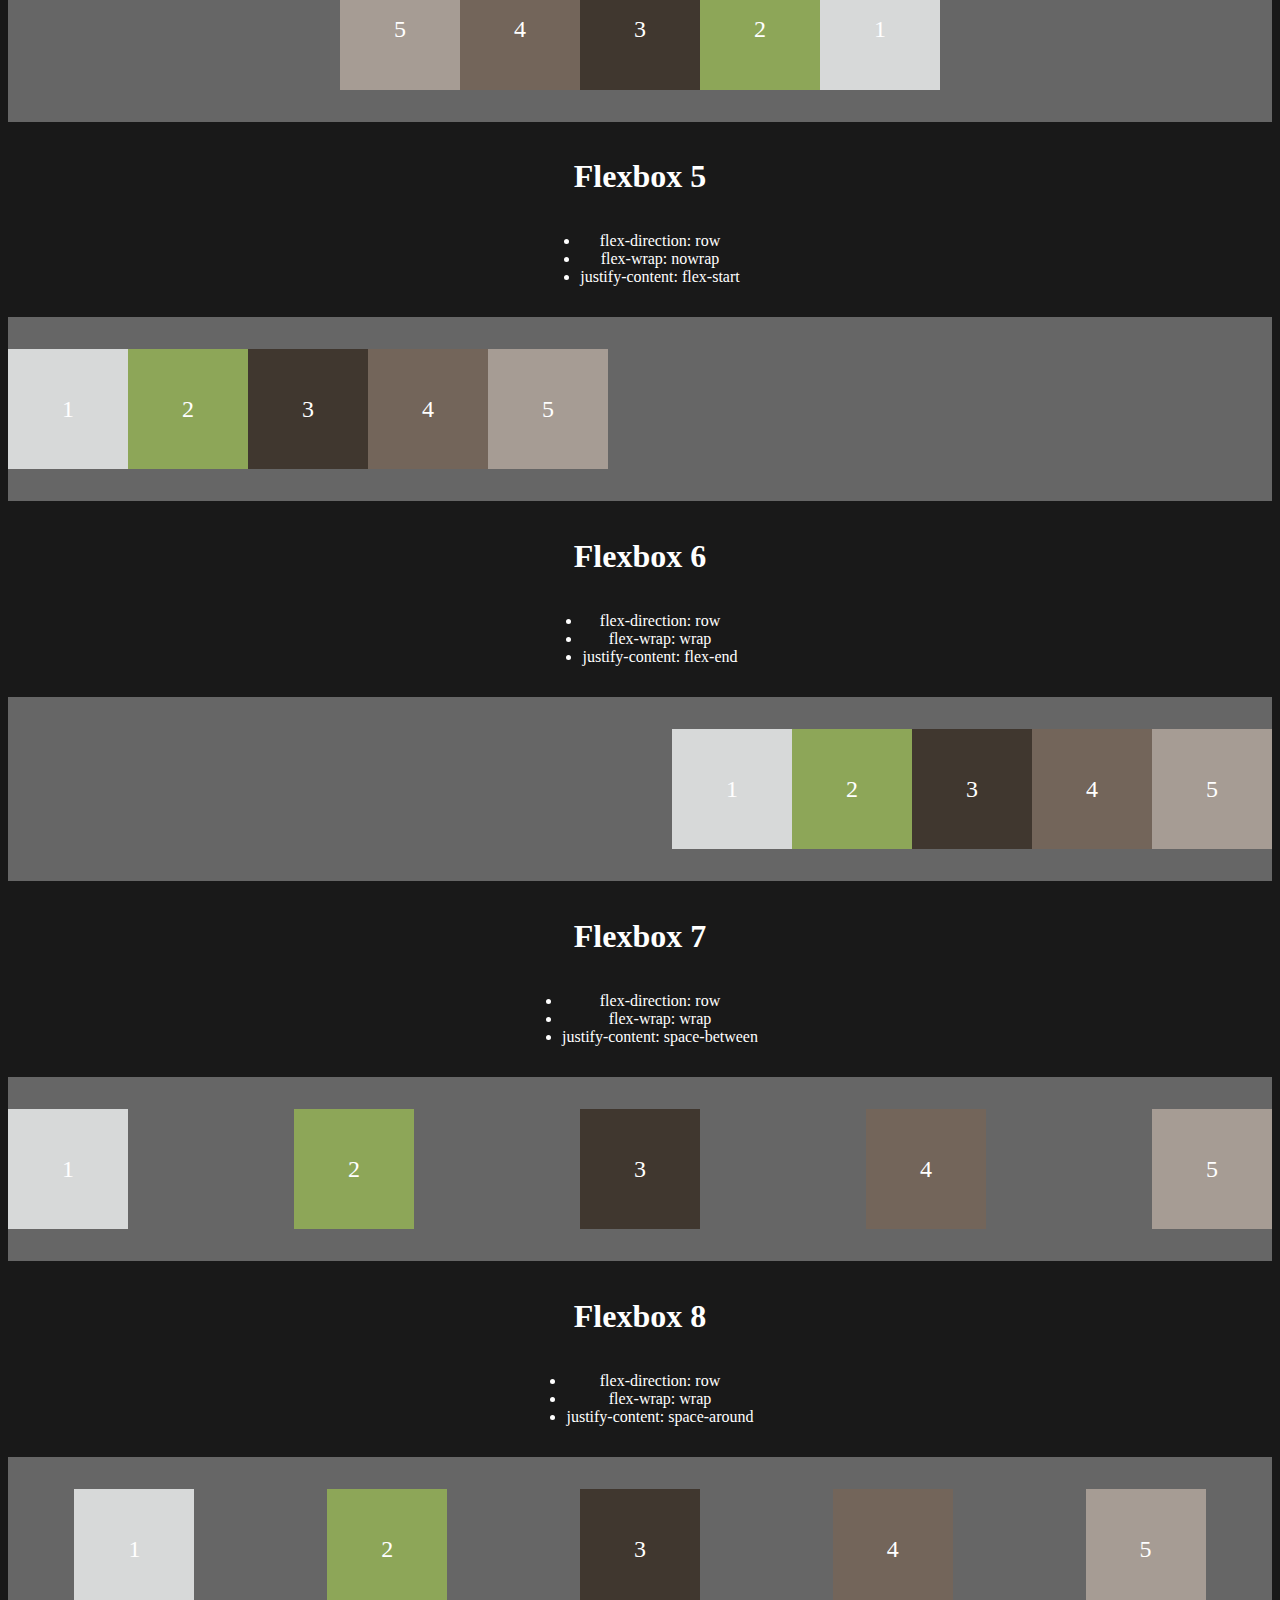
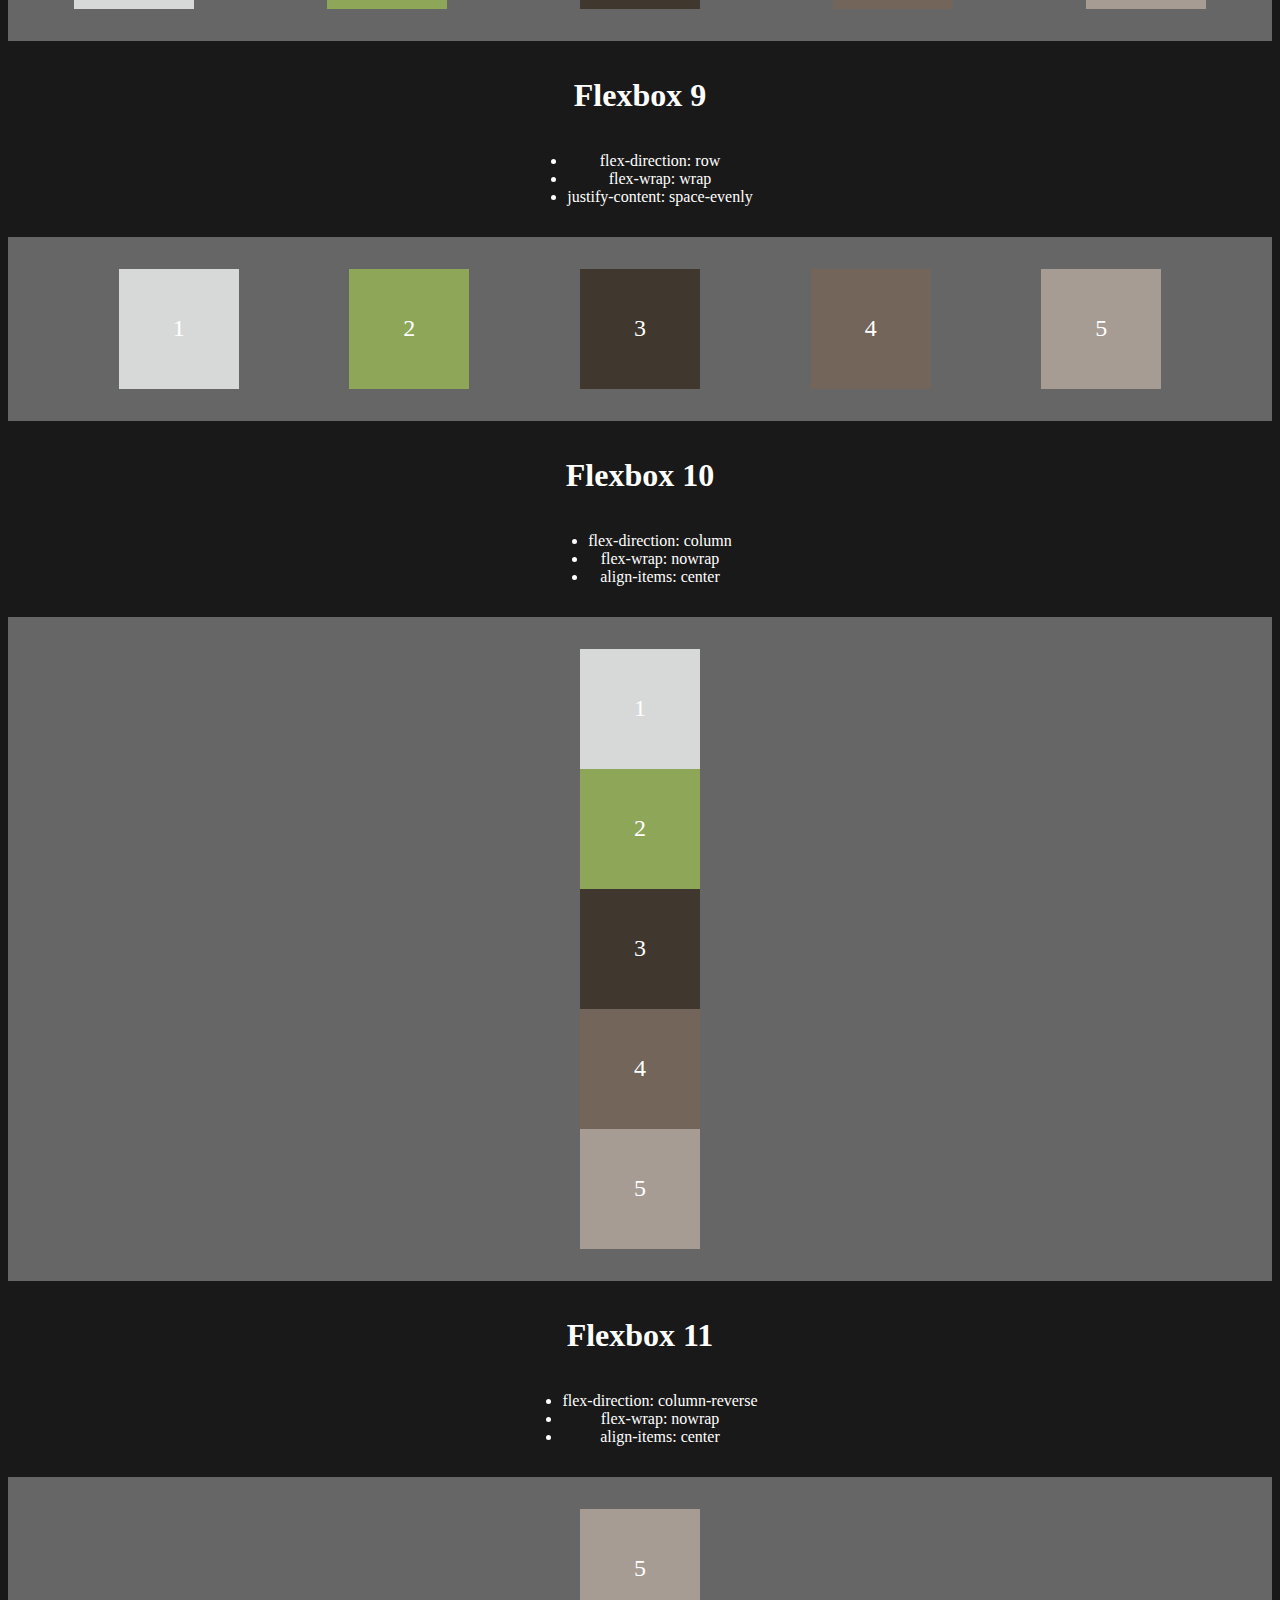
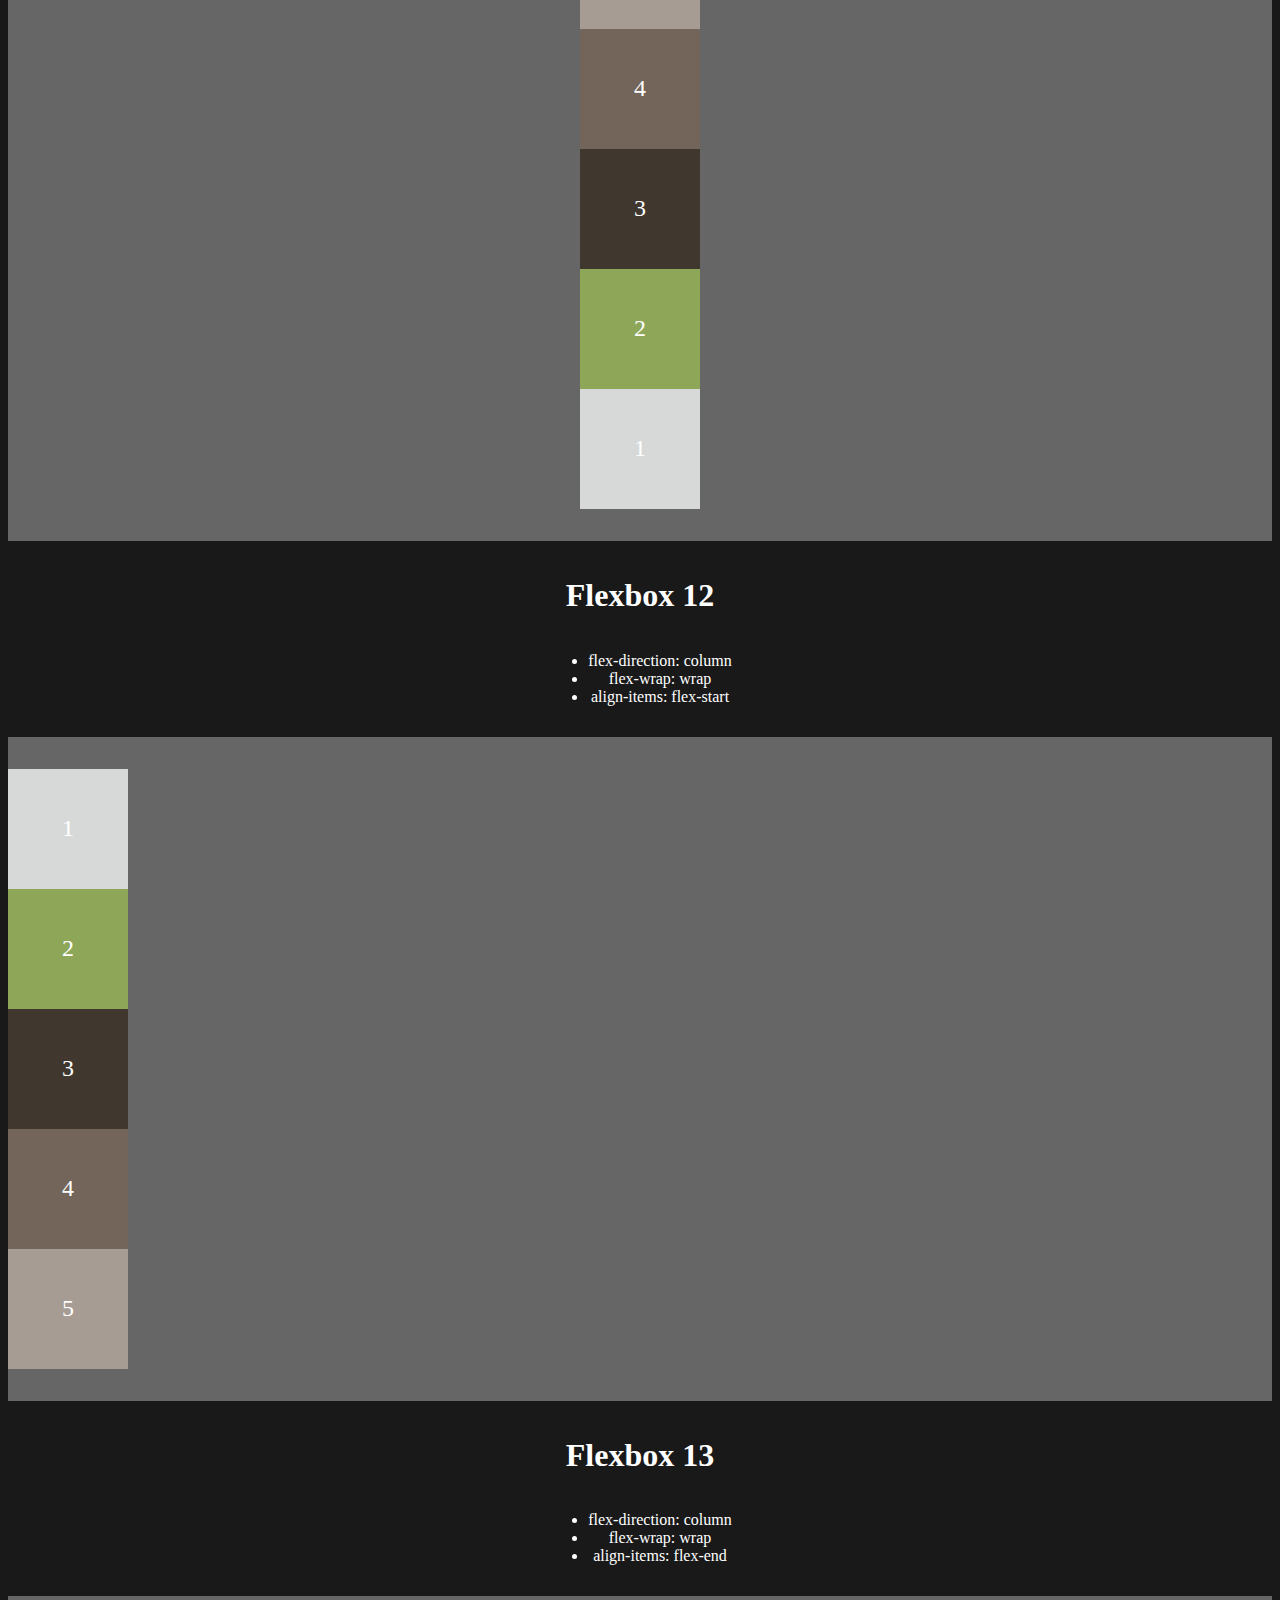
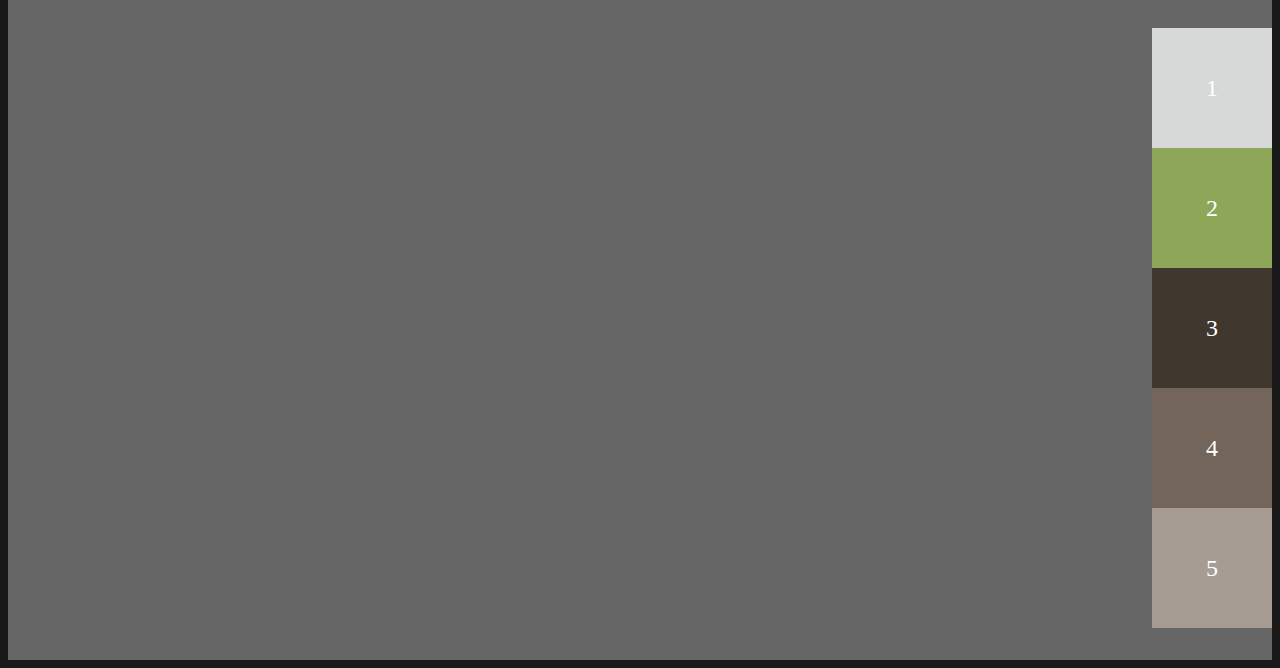
<file: HTML/flexbox.html>
<!DOCTYPE html>
<html lang="en">
<head>
    <meta charset="UTF-8">
    <meta http-equiv="X-UA-Compatible" content="IE=edge">
    <meta name="viewport" content="width=device-width, initial-scale=1.0">
    <link rel="stylesheet" type="text/css" href="../CSS/flexStyle.css">
    <title>Manual Tecnologias Web</title>
    <link rel="icon" href="../imagenes/Title_Icon.png" type="image/icon type">

</head>

<body>
    <div id="page_select">
        <div id = "title">
            <header>
                <a href="../index.html" id="main_title"><img src="../imagenes/house.png" alt="Home" id = "home">Manual Tecnologias Web</a>
            </header>
        </div>
        <div id="links">
            <div class="link" style="cursor: pointer;" onclick="location.href='htmlGuide.html';">
                <a class = "Redirect_Link" href="htmlGuide.html" target="_self">HTML</a>
            </div>
            <div class="link" style="cursor: pointer;" onclick="location.href='cssGuide.html';">
                <a class = "Redirect_Link" href="cssGuide.html" target="_self">CSS</a>
            </div>
            <div class="link" style="cursor: pointer;" onclick="location.href='flexbox.html';">
                <a class = "Redirect_Link" href="flexbox.html" target="_self">Flex<wbr>box</a>
            </div>
            <div class = "link" style="cursor: pointer;" onclick="location.href='aboutMe.html';">
                <a class = "Redirect_Link" href="aboutMe.html" target="_self">Informa<wbr>cion</a>
            </div>
        </div>
    </div>


    <div class="titles">
        <h1>Flexbox 1</h1>
        <ul>
            <li>flex-direction: row</li>
            <li>flex-wrap: nowrap</li>
            <li>justify-content: center</li>
        </ul>
    </div>
    <div class ="flex-div" id ="flex_div1">
        <div class = "flex_elem" style="background-color: #D7D9D9;">1</div>
        <div class = "flex_elem" style="background-color: #8DA658;">2</div>
        <div class = "flex_elem" style="background-color: #40372F;">3</div>
        <div class = "flex_elem" style="background-color: #73655A;">4</div>
        <div class = "flex_elem" style="background-color: #A69C94;">5</div>
    </div>

    <div class="titles">
        <h1>Flexbox 2</h1>
        <ul>
            <li>flex-direction: row</li>
            <li>flex-wrap: wrap</li>
            <li>justify-content: center</li>
        </ul>
    </div>
    <div  class ="flex-div" id ="flex_div2">
        <div class = "flex_elem" style="background-color: #D7D9D9;">1</div>
        <div class = "flex_elem" style="background-color: #8DA658;">2</div>
        <div class = "flex_elem" style="background-color: #40372F;">3</div>
        <div class = "flex_elem" style="background-color: #73655A;">4</div>
        <div class = "flex_elem" style="background-color: #A69C94;">5</div>
    </div>

    <div class="titles">
        <h1>Flexbox 3</h1>
        <ul>
            <li>flex-direction: row</li>
            <li>flex-wrap: wrap-reverse</li>
            <li>justify-content: center</li>
        </ul>
    </div>
    <div  class ="flex-div" id ="flex_div3">
        <div class = "flex_elem" style="background-color: #D7D9D9;">1</div>
        <div class = "flex_elem" style="background-color: #8DA658;">2</div>
        <div class = "flex_elem" style="background-color: #40372F;">3</div>
        <div class = "flex_elem" style="background-color: #73655A;">4</div>
        <div class = "flex_elem" style="background-color: #A69C94;">5</div>
    </div>

    <div class="titles">
        <h1>Flexbox 4</h1>
        <ul>
            <li>flex-direction: row-reverse</li>
            <li>flex-wrap: nowrap</li>
            <li>justify-content: center</li>
        </ul>
    </div>
    <div  class ="flex-div" id ="flex_div4">
        <div class = "flex_elem" style="background-color: #D7D9D9;">1</div>
        <div class = "flex_elem" style="background-color: #8DA658;">2</div>
        <div class = "flex_elem" style="background-color: #40372F;">3</div>
        <div class = "flex_elem" style="background-color: #73655A;">4</div>
        <div class = "flex_elem" style="background-color: #A69C94;">5</div>
    </div>

    <div class="titles">
        <h1>Flexbox 5</h1>
        <ul>
            <li>flex-direction: row</li>
            <li>flex-wrap: nowrap</li>
            <li>justify-content: flex-start</li>
        </ul>
    </div>
    
    <div  class ="flex-div" id ="flex_div9">
        <div class = "flex_elem" style="background-color: #D7D9D9;">1</div>
        <div class = "flex_elem" style="background-color: #8DA658;">2</div>
        <div class = "flex_elem" style="background-color: #40372F;">3</div>
        <div class = "flex_elem" style="background-color: #73655A;">4</div>
        <div class = "flex_elem" style="background-color: #A69C94;">5</div>
    </div>

    <div class="titles">
        <h1>Flexbox 6</h1>
        <ul>
            <li>flex-direction: row</li>
            <li>flex-wrap: wrap</li>
            <li>justify-content: flex-end</li>
        </ul>
    </div>
    <div  class ="flex-div" id ="flex_div10">
        <div class = "flex_elem" style="background-color: #D7D9D9;">1</div>
        <div class = "flex_elem" style="background-color: #8DA658;">2</div>
        <div class = "flex_elem" style="background-color: #40372F;">3</div>
        <div class = "flex_elem" style="background-color: #73655A;">4</div>
        <div class = "flex_elem" style="background-color: #A69C94;">5</div>
    </div>

    <div class="titles">
        <h1>Flexbox 7</h1>
        <ul>
            <li>flex-direction: row</li>
            <li>flex-wrap: wrap</li>
            <li>justify-content: space-between</li>
        </ul>
    </div>
    <div  class ="flex-div" id ="flex_div11">
        <div class = "flex_elem" style="background-color: #D7D9D9;">1</div>
        <div class = "flex_elem" style="background-color: #8DA658;">2</div>
        <div class = "flex_elem" style="background-color: #40372F;">3</div>
        <div class = "flex_elem" style="background-color: #73655A;">4</div>
        <div class = "flex_elem" style="background-color: #A69C94;">5</div>
    </div>

    <div class="titles">
        <h1>Flexbox 8</h1>
        <ul>
            <li>flex-direction: row</li>
            <li>flex-wrap: wrap</li>
            <li>justify-content: space-around</li>
        </ul>
    </div>
    <div  class ="flex-div" id ="flex_div12">
        <div class = "flex_elem" style="background-color: #D7D9D9;">1</div>
        <div class = "flex_elem" style="background-color: #8DA658;">2</div>
        <div class = "flex_elem" style="background-color: #40372F;">3</div>
        <div class = "flex_elem" style="background-color: #73655A;">4</div>
        <div class = "flex_elem" style="background-color: #A69C94;">5</div>
    </div>


    <div class="titles">
        <h1>Flexbox 9</h1>
        <ul>
            <li>flex-direction: row</li>
            <li>flex-wrap: wrap</li>
            <li>justify-content: space-evenly</li>
        </ul>
    </div>
    <div  class ="flex-div" id ="flex_div13">
        <div class = "flex_elem" style="background-color: #D7D9D9;">1</div>
        <div class = "flex_elem" style="background-color: #8DA658;">2</div>
        <div class = "flex_elem" style="background-color: #40372F;">3</div>
        <div class = "flex_elem" style="background-color: #73655A;">4</div>
        <div class = "flex_elem" style="background-color: #A69C94;">5</div>
    </div>



    <div class="titles">
        <h1>Flexbox 10</h1>
        <ul>
            <li>flex-direction: column</li>
            <li>flex-wrap: nowrap</li>
            <li>align-items: center</li>
        </ul>
    </div>
    <div  class ="flex-div" id ="flex_div14">
        <div class = "flex_elem" style="background-color: #D7D9D9;">1</div>
        <div class = "flex_elem" style="background-color: #8DA658;">2</div>
        <div class = "flex_elem" style="background-color: #40372F;">3</div>
        <div class = "flex_elem" style="background-color: #73655A;">4</div>
        <div class = "flex_elem" style="background-color: #A69C94;">5</div>
    </div>

    <div class="titles">
        <h1>Flexbox 11</h1>
        <ul>
            <li>flex-direction: column-reverse</li>
            <li>flex-wrap: nowrap</li>
            <li>align-items: center</li>
        </ul>
    </div>
    <div  class ="flex-div" id ="flex_div16">
        <div class = "flex_elem" style="background-color: #D7D9D9;">1</div>
        <div class = "flex_elem" style="background-color: #8DA658;">2</div>
        <div class = "flex_elem" style="background-color: #40372F;">3</div>
        <div class = "flex_elem" style="background-color: #73655A;">4</div>
        <div class = "flex_elem" style="background-color: #A69C94;">5</div>
    </div>

    <div class="titles">
        <h1>Flexbox 12</h1>
        <ul>
            <li>flex-direction: column</li>
            <li>flex-wrap: wrap</li>
            <li>align-items: flex-start</li>
        </ul>
    </div>
    <div  class ="flex-div" id ="flex_div22">
        <div class = "flex_elem" style="background-color: #D7D9D9;">1</div>
        <div class = "flex_elem" style="background-color: #8DA658;">2</div>
        <div class = "flex_elem" style="background-color: #40372F;">3</div>
        <div class = "flex_elem" style="background-color: #73655A;">4</div>
        <div class = "flex_elem" style="background-color: #A69C94;">5</div>
    </div>

    <div class="titles">
        <h1>Flexbox 13</h1>
        <ul>
            <li>flex-direction: column</li>
            <li>flex-wrap: wrap</li>
            <li>align-items: flex-end</li>
        </ul>
    </div>
    <div  class ="flex-div" id ="flex_div23">
        <div class = "flex_elem" style="background-color: #D7D9D9;">1</div>
        <div class = "flex_elem" style="background-color: #8DA658;">2</div>
        <div class = "flex_elem" style="background-color: #40372F;">3</div>
        <div class = "flex_elem" style="background-color: #73655A;">4</div>
        <div class = "flex_elem" style="background-color: #A69C94;">5</div>
    </div>

</body>
</file>
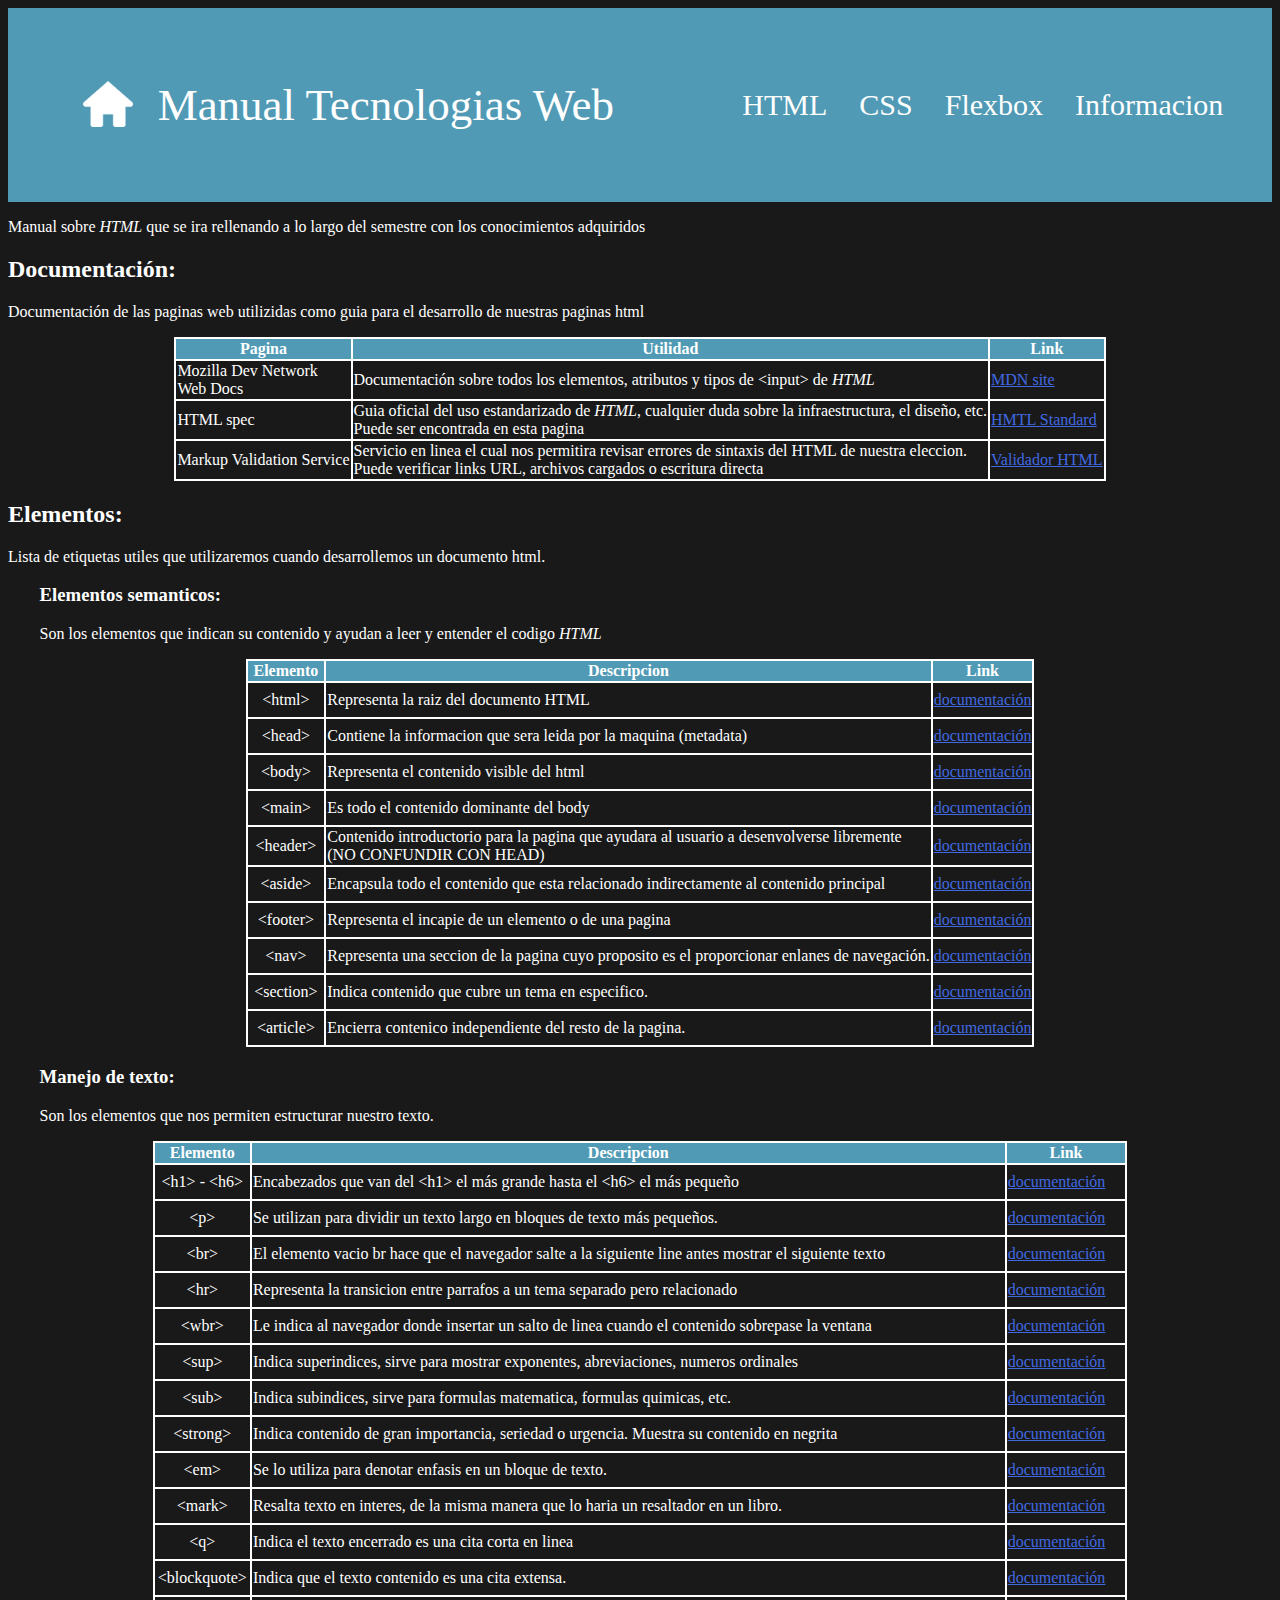
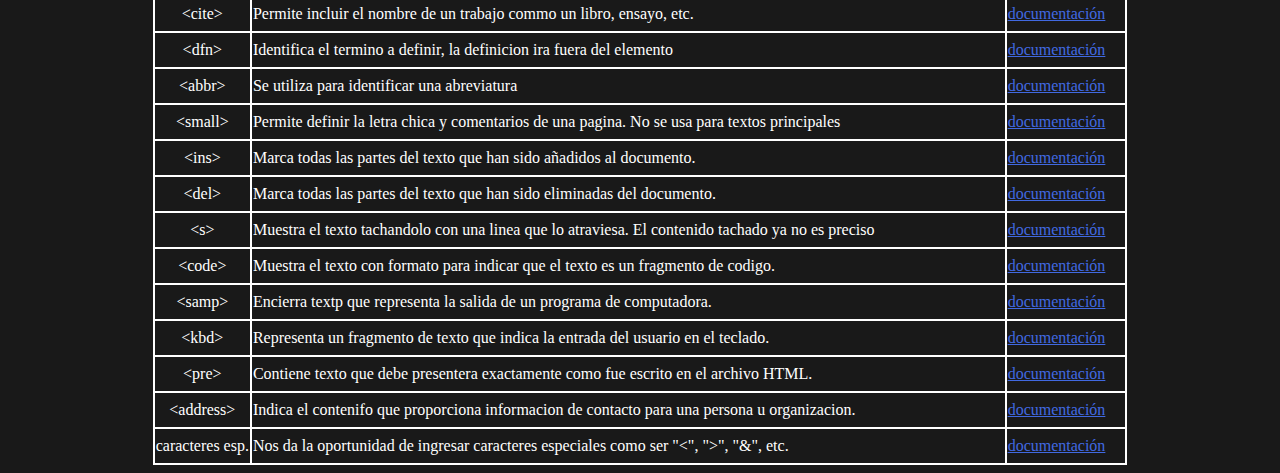
<file: HTML/htmlGuide.html>
<!DOCTYPE html>
<html lang="en">
<head>
    <meta charset="UTF-8">
    <meta http-equiv="X-UA-Compatible" content="IE=edge">
    <meta name="viewport" content="width=device-width, initial-scale=1.0">
    <link rel="stylesheet" type="text/css" href="../CSS/htmlStyle.css">
    <title>Manual Tecnologias Web</title>
    <link rel="icon" href="../imagenes/Title_Icon.png" type="image/icon type">

</head>

<body>
    <div id="page_select">
        <div id = "title">
            <header>
                <a href="../index.html" id="main_title"><img src="../imagenes/house.png" alt="Home" id = "home">Manual Tecnologias Web</a>
            </header>
        </div>
        <div id="links">
            <div class="link" style="cursor: pointer;" onclick="location.href='htmlGuide.html';">
                <a class = "Redirect_Link" href="htmlGuide.html" target="_self">HTML</a>
            </div>
            <div class="link" style="cursor: pointer;" onclick="location.href='cssGuide.html';">
                <a class = "Redirect_Link" href="cssGuide.html" target="_self">CSS</a>
            </div>
            <div class="link" style="cursor: pointer;" onclick="location.href='flexbox.html';">
                <a class = "Redirect_Link" href="flexbox.html" target="_self">Flex<wbr>box</a>
            </div>
            <div class = "link" style="cursor: pointer;" onclick="location.href='aboutMe.html';">
                <a class = "Redirect_Link" href="aboutMe.html" target="_self">Informa<wbr>cion</a>
            </div>
        </div>
    </div>


    <p>Manual sobre <span class = "italic">HTML</span> que se ira rellenando a lo largo del semestre con los conocimientos adquiridos</p>
    <h2>Documentación:</h2>
    <p>Documentación de las paginas web utilizidas como guia para el desarrollo de nuestras paginas html</p>
    <table>
        <thead>
            <tr class="tablehead">
                <th>
                    Pagina
                </th>
                <th>
                    Utilidad
                </th>
                <th>
                    Link
                </th>
            </tr>
        </thead>
        <tbody>
            <tr>
                <td>
                    Mozilla Dev Network<br>
                    Web Docs
                </td>
                <td>
                    Documentación sobre todos los elementos, atributos y tipos de &lt;input&gt; de <span class = "italic">HTML</span>
                </td>
                <td>
                    <a href="https://developer.mozilla.org/en-US/docs/Web/HTML" target="_blank">MDN site</a>
                </td>
            </tr>
            <tr>
                <td>
                    HTML spec
                </td>
                <td>
                    Guia oficial del uso estandarizado de <em>HTML</em>, cualquier duda sobre la infraestructura, el diseño, etc.<br>Puede ser encontrada en esta pagina
                </td>
                <td>
                    <a href="https://html.spec.whatwg.org" target="_blank">HMTL Standard</a>
                </td>
            </tr>
            <tr>
                <td>
                    Markup Validation Service
                </td>
                <td>
                    Servicio en linea el cual nos permitira revisar errores de sintaxis del HTML de nuestra eleccion.<br> 
                    Puede verificar links URL, archivos cargados o escritura directa
                </td>
                <td>
                    <a href="https://validator.w3.org" target="_blank">Validador HTML</a>
                </td>
            </tr>
        </tbody>
    </table>

    <h2>Elementos: </h2>
    <p>Lista de etiquetas utiles que utilizaremos cuando desarrollemos un documento html.</p>
        <h3 class = "subtitle">Elementos semanticos:</h3>
        <p class = "subtitle">Son los elementos que indican su contenido y ayudan a leer y entender el codigo <em>HTML</em></p>

        <table> 
            <thead>
                <tr class="tablehead">    
                    <th>Elemento </th>
                    <th>Descripcion </th>
                    <th>Link </th>
                </tr>
            </thead>
            <tbody>
                <tr>
                    <td class = "element">&lt;html&gt;</td>
                    <td>Representa la raiz del documento HTML </td>
                    <td><a href = "https://developer.mozilla.org/en-US/docs/Web/HTML/Element/html" target="_blank">documentación</a></td>
                </tr>
                
                <tr>
                    <td class = "element">&lt;head&gt;</td>
                    <td>Contiene la informacion que sera leida por la maquina (metadata)</td>
                    <td><a href = "https://developer.mozilla.org/en-US/docs/Web/HTML/Element/head" target = "_blank">documentación</a></td>
                </tr>

                <tr>
                    <td class = "element">&lt;body&gt;</td>
                    <td>Representa el contenido visible del html</td>
                    <td><a href = "https://developer.mozilla.org/en-US/docs/Web/HTML/Element/body" target = "_blank">documentación</a></td>
                </tr>

                <tr>
                    <td class = "element">&lt;main&gt;</td>
                    <td>Es todo el contenido dominante del body</td>
                    <td><a href = "https://developer.mozilla.org/en-US/docs/Web/HTML/Element/main" target = "_blank">documentación</a></td>
                </tr>

                <tr>
                    <td class = "element">&lt;header&gt;</td>
                    <td>Contenido introductorio para la pagina que ayudara al usuario a desenvolverse libremente <br> (NO CONFUNDIR CON HEAD)</td>
                    <td><a href = "https://developer.mozilla.org/en-US/docs/Web/HTML/Element/header" target = "_blank">documentación</a></td>
                </tr>

                <tr>
                    <td class = "element">&lt;aside&gt;</td>
                    <td>Encapsula todo el contenido que esta relacionado indirectamente al contenido principal</td>
                    <td><a href = "https://developer.mozilla.org/en-US/docs/Web/HTML/Element/aside" target = "_blank">documentación</a></td>
                </tr>

                <tr>
                    <td class = "element">&lt;footer&gt;</td>
                    <td>Representa el incapie de un elemento o de una pagina</td>
                    <td><a href = "https://developer.mozilla.org/en-US/docs/Web/HTML/Element/footer" target = "_blank">documentación</a></td>
                </tr>

                <tr>
                    <td class = "element">&lt;nav&gt;</td>
                    <td>Representa una seccion de la pagina cuyo proposito es el proporcionar enlanes de navegación.</td>
                    <td><a href="https://developer.mozilla.org/en-US/docs/Web/HTML/Element/nav" target="_blank">documentación</a></td>
                </tr>

                <tr>
                    <td class = "element">&lt;section&gt;</td>
                    <td>Indica contenido que cubre un tema en especifico.</td>
                    <td><a href="https://developer.mozilla.org/en-US/docs/Web/HTML/Element/section" target="_blank">documentación</a></td>
                </tr>

                <tr>
                    <td class = "element">&lt;article&gt;</td>
                    <td>Encierra contenico independiente del resto de la pagina.</td>
                    <td><a href="https://developer.mozilla.org/en-US/docs/Web/HTML/Element/article" target="_blank">documentación</a></td>
                </tr>

            </tbody>

        </table>

        <h3 class = "subtitle">Manejo de texto: </h3>
        <p class = "subtitle">Son los elementos que nos permiten estructurar nuestro texto.</p>

        <table>
            <thead>
                <tr class = "tablehead">    
                    <th>Elemento </th>
                    <th>Descripcion</th>
                    <th>Link </th>
                </tr>
            </thead>
            <tbody>
                <tr>
                    <td class = "element">&lt;h1&gt; - &lt;h6&gt;</td>
                    <td>
                        Encabezados que van del &lt;h1&gt; el más grande hasta el &lt;h6&gt; el más pequeño
                    </td>
                    <td><a href="https://developer.mozilla.org/en-US/docs/Web/HTML/Element/Heading_Elements" target="_blank">documentación</a></td>
                </tr>

                <tr>
                    <td class = "element">&lt;p&gt;</td>
                    <td>Se utilizan para dividir un texto largo en bloques de texto más pequeños.</td>
                    <td><a href="https://developer.mozilla.org/en-US/docs/Web/HTML/Element/p" target="_blank">documentación</a></td>
                </tr>

                <tr>
                    <td class = "element">&lt;br&gt;</td>
                    <td>El elemento vacio br hace que el navegador salte a la siguiente line antes mostrar el siguiente texto</td>
                    <td><a href="https://developer.mozilla.org/en-US/docs/Web/HTML/Element/br" target="_blank">documentación</a></td>
                </tr>

                <tr>
                    <td class = "element">&lt;hr&gt;</td>
                    <td>Representa la transicion entre parrafos a un tema separado pero relacionado</td>
                    <td><a href="https://developer.mozilla.org/en-US/docs/Web/HTML/Element/hr" target="_blank">documentación</a></td>
                </tr>

                <tr>
                    <td class = "element">&lt;wbr&gt;</td>
                    <td>Le indica al navegador donde insertar un salto de linea cuando el contenido sobrepase la ventana</td>
                    <td><a href="https://developer.mozilla.org/en-US/docs/Web/HTML/Element/wbr" target="_blank">documentación</a></td>
                </tr>
                
                <tr>
                    <td class = "element">&lt;sup&gt;</td>
                    <td>Indica superindices, sirve para mostrar exponentes, abreviaciones, numeros ordinales</td>
                    <td><a href="https://developer.mozilla.org/en-US/docs/Web/HTML/Element/sup" target="_blank">documentación</a></td>
                </tr>

                <tr>
                    <td class = "element">&lt;sub&gt;</td>
                    <td>Indica subindices, sirve para formulas matematica, formulas quimicas, etc.</td>
                    <td><a href="https://developer.mozilla.org/en-US/docs/Web/HTML/Element/sub" target="_blank">documentación</a></td>
                </tr>

                <tr>
                    <td class = "element">&lt;strong&gt;</td>
                    <td>Indica contenido de gran importancia, seriedad o urgencia. Muestra su contenido en negrita</td>
                    <td><a href="https://developer.mozilla.org/en-US/docs/Web/HTML/Element/strong" target="_blank">documentación</a></td>
                </tr>

                <tr>
                    <td class = "element">&lt;em&gt;</td>
                    <td>Se lo utiliza para denotar enfasis en un bloque de texto.</td>
                    <td><a href="https://developer.mozilla.org/en-US/docs/Web/HTML/Element/em" target="_blank">documentación</a></td>
                </tr>

                <tr>
                    <td class = "element">&lt;mark&gt;</td>
                    <td>Resalta texto en interes, de la misma manera que lo haria un resaltador en un libro.</td>
                    <td><a href="https://developer.mozilla.org/en-US/docs/Web/HTML/Element/mark" target="_blank">documentación</a></td>
                </tr>

                <tr>
                    <td class = "element">&lt;q&gt;</td>
                    <td>Indica el texto encerrado es una cita corta en linea</td>
                    <td><a href="https://developer.mozilla.org/en-US/docs/Web/HTML/Element/q" target="_blank">documentación</a></td>
                </tr>

                <tr>
                    <td class = "element">&lt;blockquote&gt;</td>
                    <td>Indica que el texto contenido es una cita extensa.</td>
                    <td><a href="https://developer.mozilla.org/en-US/docs/Web/HTML/Element/blockquote" target="_blank">documentación</a></td>
                </tr>

                <tr>
                    <td class = "element">&lt;cite&gt;</td>
                    <td>Permite incluir el nombre de un trabajo commo un libro, ensayo, etc.</td>
                    <td><a href="https://developer.mozilla.org/en-US/docs/Web/HTML/Element/cite" target="_blank">documentación</a></td>
                </tr>

                <tr>
                    <td class = "element">&lt;dfn&gt;</td>
                    <td>Identifica el termino a definir, la definicion ira fuera del elemento</td>
                    <td><a href="https://developer.mozilla.org/en-US/docs/Web/HTML/Element/dfn" target="_blank">documentación</a></td>
                </tr>

                <tr>
                    <td class = "element">&lt;abbr&gt;</td>
                    <td>Se utiliza para identificar una abreviatura</td>
                    <td><a href="https://developer.mozilla.org/en-US/docs/Web/HTML/Element/abbr" target="_blank">documentación</a></td>
                </tr>

                <tr>
                    <td class = "element">&lt;small&gt;</td>
                    <td>Permite definir la letra chica y comentarios de una pagina. No se usa para textos principales</td>
                    <td><a href="https://developer.mozilla.org/en-US/docs/Web/HTML/Element/small" target="_blank">documentación</a></td>
                </tr>

                <tr>
                    <td class = "element">&lt;ins&gt;</td>
                    <td>Marca todas las partes del texto que han sido añadidos al documento.</td>
                    <td><a href="https://developer.mozilla.org/en-US/docs/Web/HTML/Element/ins" target="_blank">documentación</a></td>
                </tr>

                <tr>
                    <td class = "element">&lt;del&gt;</td>
                    <td>Marca todas las partes del texto que han sido eliminadas del documento.</td>
                    <td><a href="https://developer.mozilla.org/en-US/docs/Web/HTML/Element/del" target="_blank">documentación</a></td>
                </tr>

                <tr>
                    <td class = "element">&lt;s&gt;</td>
                    <td>Muestra el texto tachandolo con una linea que lo atraviesa. El contenido tachado ya no es preciso</td>
                    <td><a href="https://developer.mozilla.org/en-US/docs/Web/HTML/Element/s" target="_blank">documentación</a></td>
                </tr>

                <tr>
                    <td class = "element">&lt;code&gt;</td>
                    <td>Muestra el texto con formato para indicar que el texto es un fragmento de codigo.</td>
                    <td><a href="https://developer.mozilla.org/en-US/docs/Web/HTML/Element/code" target="_blank">documentación</a></td>
                </tr>

                <tr>
                    <td class = "element">&lt;samp&gt;</td>
                    <td>Encierra textp que representa la salida de un programa de computadora.</td>
                    <td><a href="https://developer.mozilla.org/en-US/docs/Web/HTML/Element/samp" target="_blank">documentación</a></td>
                </tr>

                <tr>
                    <td class = "element">&lt;kbd&gt;</td>
                    <td>Representa un fragmento de texto que indica la entrada del usuario en el teclado.</td>
                    <td><a href="https://developer.mozilla.org/en-US/docs/Web/HTML/Element/kbd" target="_blank">documentación</a></td>
                </tr>

                <tr>
                    <td class = "element">&lt;pre&gt;</td>
                    <td>Contiene texto que debe presentera exactamente como fue escrito en el archivo HTML.</td>
                    <td><a href="https://developer.mozilla.org/en-US/docs/Web/HTML/Element/pre" target="_blank">documentación</a></td>
                </tr>

                <tr>
                    <td class = "element">&lt;address&gt;</td>
                    <td>Indica el contenifo que proporciona informacion de contacto para una persona u organizacion.</td>
                    <td><a href="https://developer.mozilla.org/en-US/docs/Web/HTML/Element/address" target="_blank">documentación</a></td>
                </tr>

                <tr>
                    <td class = "element">caracteres esp.</td>
                    <td>Nos da la oportunidad de ingresar caracteres especiales como ser "&lt;", "&gt;", "&amp;", etc.</td>
                    <td><a href="https://developer.mozilla.org/en-US/docs/Glossary/Entity" target="_blank">documentación</a></td>
                </tr>
            </tbody>
        </table>
</body>
</file>
<file: CSS/style.css>
*{
    font-family: verdana;
}

html {
    box-sizing: border-box;
}

*, *::before, *::after {
    box-sizing: inherit;
}


body
{
    background-color: hsla(72, 0%, 2%, 0.92);
    color: white;
}

#page_select{
    display: flex;    
    background-color: hsla(196, 75%, 65%, 0.75);
    align-items: center;
    justify-content: space-around;
}

#links{
    display: flex;
    flex-direction: row;
}

#title
{
    padding-left: 2em;
    padding-right: 2em;
}

#main_title
{
    font-size: 45px;
    text-decoration: none;
    color: white;
    padding: 0px 15px 0px 15px
}

#home{
    float: left;
    width: 50px;
    height: 50px;
    object-fit: contain;
    margin: 0px 10px 0px 10px;
    transition: 0.2s;
    transition-timing-function: ease-in-out;
}





#title:hover > header> #main_title > #home{
    width: 55px;
    height: 55px;
    object-fit: contain;
}

.link{
    text-decoration: none;
    padding: 5em 1em 5em 1em;
   
}

.link:hover{
    background-color: white;
}

.link:hover > .Redirect_Link{
    color: black
}

.Redirect_Link{
    text-decoration: none;
    font-size: 30px;
    color: white;
}

#pages{
    margin: auto;
    width: 50%;
    border: 3px none none;
    padding: 10px;
}

.page_Text
{
    display: flex;
    flex-direction: column;
    margin: 20px;
    padding: 10px 10px 10px 10px;
    border: 2px white solid;
    border-radius: 10px;
    overflow: hidden;
}

.page_Text:hover{
    border: 4px white solid;
}

.page_Text > .Redirect_Link{
    display: block;
    height: 100%;
    width: 100%;
    font-size: 25px;
}

#imgHTML{
    float: right;
   
    margin-left:10px;
}

#imgCSS{
    float: left;

    margin-right:20px;
}

.image{
    width:160px;
    height:135px;
    object-fit: contain;
}

.page_Text:hover > p> .image{
    width:170px;
    height:140px;
    object-fit: contain;
}

.page_Text > p {
    text-align: justify;
}

#autor{
    display: flex;
    justify-content: center;
}
</file>
<file: style.css>
body
{
    background-color: #424242;
    color: white;
}


thead{
    background-color: #A9E9EB;;
    color: black
}

a{
    color:royalblue;
}

td
{
    height: 2em; 
}

table, td, th{
    border: 2px white solid;
    margin-left: auto;
    margin-right: auto;
    border-collapse: collapse;
}

.element{
    text-align: center;
    width: 10%;
}


.italic{
    font-style: italic;
}

#autor{
    display: flex;
    justify-content: center;
}

.subtitle{
    text-indent: 2.5%;
}
</file>
<file: htmlStyle.css>
*{
    font-family: verdana;
}


body
{
    background-color: #424242;
    color: white;
}

#main_title{
    text-align: center;
    background-color: hsla(196, 75%, 65%, 0.75);
    /*font-family: sans-serif ;*/
}

thead{
    background-color: hsla(196, 75%, 65%, 0.75);
    color: black
}

a{
    color:royalblue;
}

td
{
    height: 2em;
}

table, td, th{
    border: 2px white solid;
    margin-left: auto;
    margin-right: auto;
    border-collapse: collapse;
}

.element{
    text-align: center;
    width: 10%;
}


.italic{
    font-style: italic;
}

#autor{
    display: flex;
    justify-content: center;
}

.subtitle{
    text-indent: 2.5%;
}
</file>
<file: CSS/meStyle.css>
*{
    font-family: verdana;
}

body
{
    background-color: hsla(72, 0%, 2%, 0.92);
    color: white;
}

#page_select{
    display: flex;    
    background-color: hsla(196, 75%, 65%, 0.75);
    align-items: center;
    justify-content: space-around;
}

#links{
    display: flex;
    flex-direction: row;
}

#title
{
    padding-left: 2em;
    padding-right: 2em;
}

#main_title
{
    font-size: 45px;
    text-decoration: none;
    color: white;
    padding: 0px 15px 0px 15px
}

#home{
    float: left;
    width: 50px;
    height: 50px;
    object-fit: contain;
    margin: 0px 10px 0px 10px;
    transition: 0.2s;
    transition-timing-function: ease-in-out;

}



#title:hover > header> #main_title > #home{
    width: 55px;
    height: 55px;
    object-fit: contain;
}

.link{
    text-decoration: none;
    padding: 5em 1em 5em 1em;
   
}

.link:hover{
    background-color: white;
}

.link:hover > .Redirect_Link{
    color: black
}

.Redirect_Link{
    text-decoration: none;
    font-size: 30px;
    color: white;
}


.linkImg{
    display: flex;
    flex-direction: column;
    float: inline-end;
    width:  200px;
    height: 200px;
    object-fit: contain;
    transition: .3s ease-in-out;

}

.contact{
    text-decoration: none;
    color: white;
    font-size: 30px;
    padding: 10px 10px 10px 10px;
    text-align: center;
    transition: .3s ease-in-out;
}

#contacts{
    display: flex;
    flex-direction: row;
    flex-wrap: wrap;
    justify-content: space-evenly;
    margin: auto;
    width: 75%;
    padding: 8em 5em 5em 5em;
}

.contact:hover{
    font-size: 35px;
    box-shadow:  10px 10px 5px white;

}

.contact:hover > .linkImg{
    width:  250px;
    height: 250px;
    object-fit: contain;

}
</file>
<file: CSS/cssStyle.css>
*{
    font-family: verdana;
}

body
{
    background-color: hsla(72, 0%, 2%, 0.92);
    color: white;
}

#page_select{
    display: flex;    
    background-color: hsla(196, 75%, 65%, 0.75);
    align-items: center;
    justify-content: space-around;
}

#links{
    display: flex;
    flex-direction: row;
}

#title
{
    padding-left: 2em;
    padding-right: 2em;
}

#main_title
{
    font-size: 45px;
    text-decoration: none;
    color: white;
    padding: 0px 15px 0px 15px
}

#home{
    float: left;
    width: 50px;
    height: 50px;
    object-fit: contain;
    margin: 0px 10px 0px 10px;
    transition: 0.2s;
    transition-timing-function: ease-in-out;

}



#title:hover > header> #main_title > #home{
    width: 55px;
    height: 55px;
    object-fit: contain;
}


.link{
    text-decoration: none;
    padding: 5em 1em 5em 1em;
   
}

.link:hover{
    background-color: white;
}

.link:hover > .Redirect_Link{
    color: black
}

.Redirect_Link{
    text-decoration: none;
    font-size: 30px;
    color: white;
}

html, body{
    height: 140%;
}


#list{
    display: flex;
    flex-direction: column;
    align-content: center;
    flex-direction: column;
    width: 10%;
    padding-left: 15px;
    padding-right: 15px;
    margin-right: 30px;
    float: left;
    background-color: hsla(196, 75%, 65%, 0.75);
    height: 100%;
}

.listSelect{
    width: 100px;
    padding: 30px 30px 30px 30px;
}

#toChange{
    display: flex;
    flex-direction: column;
    flex-wrap: wrap;
    padding: 0em 2em 0em 2em;
}


.code{
    font-family: 'Courier New', monospace;
}

thead{
    background-color:hsla(196, 75%, 65%, 0.75);
}

td
{
    height: 2em;
}

table, td, th{
    border: 2px white solid;
    margin-left: auto;
    margin-right: auto;
    border-collapse: collapse;
}

.element{
    text-align: center;
    width: 10%;
}

td > a {
    color: royalblue;
}

tr:hover:not(tr[class= "tablehead"]){
    background-color: hsla(0, 0%, 30%, 1);
}

.lista
{
    padding-right: 20px;
}

.listSelect{
    background-color: white;
    border: none;
    border-radius: 10px;
    color: black;
    text-align: center;
    padding: 16px 16px 16px 8px;
    text-align: center;
    font-size: 16px;
    margin: 40px 30px 40px 30px;
    transition: 0.3s;
}

.listSelect:hover {
    background-color: hsla(48, 80%, 60%, 1);
    color: white;
    cursor: pointer;
}


#referencias{
    display: flex;
    padding: 2em 2em 2em 2em;
}

mark{
    padding: 2px 2px 2px 2px;
}

#list > span{
    display: inherit;
    flex-direction: row;
    justify-content: center;
    flex-shrink: 2;

}


hr{
    display: block; 
    border: 0; 
    border-top: 2px solid white;
    margin: 1em 0; 
    padding: 0; 
}
</file>
<file: CSS/flexStyle.css>
*{
    font-family: verdana;
}

html {
    box-sizing: border-box;
}

*, *::before, *::after {
    box-sizing: inherit;
}


body
{
    background-color: hsla(72, 0%, 2%, 0.92);
    color: white;
}

#page_select{
    display: flex;    
    background-color: hsla(196, 75%, 65%, 0.75);
    align-items: center;
    justify-content: space-around;
}

#links{
    display: flex;
    flex-direction: row;
}

#title
{
    padding-left: 2em;
    padding-right: 2em;
}

#main_title
{
    font-size: 45px;
    text-decoration: none;
    color: white;
    padding: 0px 15px 0px 15px
}

#home{
    float: left;
    width: 50px;
    height: 50px;
    object-fit: contain;
    margin: 0px 10px 0px 10px;
    transition: 0.2s;
    transition-timing-function: ease-in-out;
}

#title:hover > header> #main_title > #home{
    width: 55px;
    height: 55px;
    object-fit: contain;
}

.link{
    text-decoration: none;
    padding: 5em 1em 5em 1em;
   
}

.link:hover{
    background-color: white;
}

.link:hover > .Redirect_Link{
    color: black
}

.Redirect_Link{
    text-decoration: none;
    font-size: 30px;
    color: white;
}


.titles{
    text-align: center;
    padding: 15px 15px 15px 15px;
}

.titles>ul{
    display: inline-block;
}


.flex_elem{
    display: inherit;
    align-items: center;
    justify-content: center;
    height: 5em;
    width: 5em;
    color: white;
    font-size: x-large;
}

.flex-div{
    display: flex;
    background-color: hsla(0, 0%, 40%, 1);
    padding: 2em 0em 2em 0em;
}

#flex_div1{
    
    flex-direction: row;
    flex-wrap: nowrap;
    align-items: center;
    justify-content: center;

}


#flex_div2{
    flex-direction: row;
    flex-wrap: wrap;
    align-items: center;
    justify-content: center;
}


#flex_div3{

    flex-direction: row;
    flex-wrap: wrap-reverse;
    align-items: center;
    justify-content: center;

}

#flex_div4{

    flex-direction: row-reverse;
    flex-wrap: nowrap;
    align-items: center;
    justify-content: center;

}


#flex_div9{

    flex-direction: row;
    flex-wrap: wrap;
    align-items: center;
    justify-content: flex-start;

}

#flex_div10{

    flex-direction: row;
    flex-wrap: wrap;
    align-items: center;
    justify-content: flex-end;

}

#flex_div11{

    flex-direction: row;
    flex-wrap: wrap;
    align-items: center;
    justify-content: space-between;

}

#flex_div12{

    flex-direction: row;
    flex-wrap: wrap;
    align-items: center;
    justify-content: space-around;

}

#flex_div13{

    flex-direction: row;
    flex-wrap: wrap;
    align-items: center;
    justify-content: space-evenly;

}

#flex_div14{
    
    flex-direction: column;
    flex-wrap: nowrap;
    align-items: center;
    justify-content: center;

}



#flex_div16{

    flex-direction: column-reverse;
    flex-wrap: wrap-reverse;
    align-items: center;
    justify-content: center;

}

#flex_div22{

    flex-direction: column;
    flex-wrap: wrap;
    align-items: flex-start;
    justify-content: center;

}

#flex_div23{

    flex-direction: column;
    flex-wrap: wrap;
    align-items: flex-end;
    justify-content: center;

}
</file>
<file: CSS/htmlStyle.css>
*{
    font-family: verdana;
}

body
{
    background-color: hsla(72, 0%, 2%, 0.92);
    color: white;
}

#page_select{
    display: flex;    
    background-color: hsla(196, 75%, 65%, 0.75);
    align-items: center;
    justify-content: space-around;
}

#links{
    display: flex;
    flex-direction: row;
}

#title
{
    padding-left: 2em;
    padding-right: 2em;
}

#main_title
{
    font-size: 45px;
    text-decoration: none;
    color: white;
    padding: 0px 15px 0px 15px
}

#home{
    float: left;
    width: 50px;
    height: 50px;
    object-fit: contain;
    margin: 0px 10px 0px 10px;
    transition: 0.2s;
    transition-timing-function: ease-in-out;

}



#title:hover > header> #main_title > #home{
    width: 55px;
    height: 55px;
    object-fit: contain;
}

.link{
    text-decoration: none;
    padding: 5em 1em 5em 1em;
   
}

.link:hover{
    background-color: white;
}

.link:hover > .Redirect_Link{
    color: black
}

.Redirect_Link{
    text-decoration: none;
    font-size: 30px;
    color: white;
}

thead{
    background-color:hsla(196, 75%, 65%, 0.75);
}

td
{
    height: 2em;
}

table, td, th{
    border: 2px white solid;
    margin-left: auto;
    margin-right: auto;
    border-collapse: collapse;
}

.element{
    text-align: center;
    width: 10%;
}


.italic{
    font-style: italic;
}

#autor{
    display: flex;
    justify-content: center;
}

.subtitle{
    text-indent: 2.5%;
}

td > a {
    color: royalblue;
}

tr:hover:not(tr[class= "tablehead"]){
    background-color: hsla(0, 0%, 30%, 1);
}
</file>
